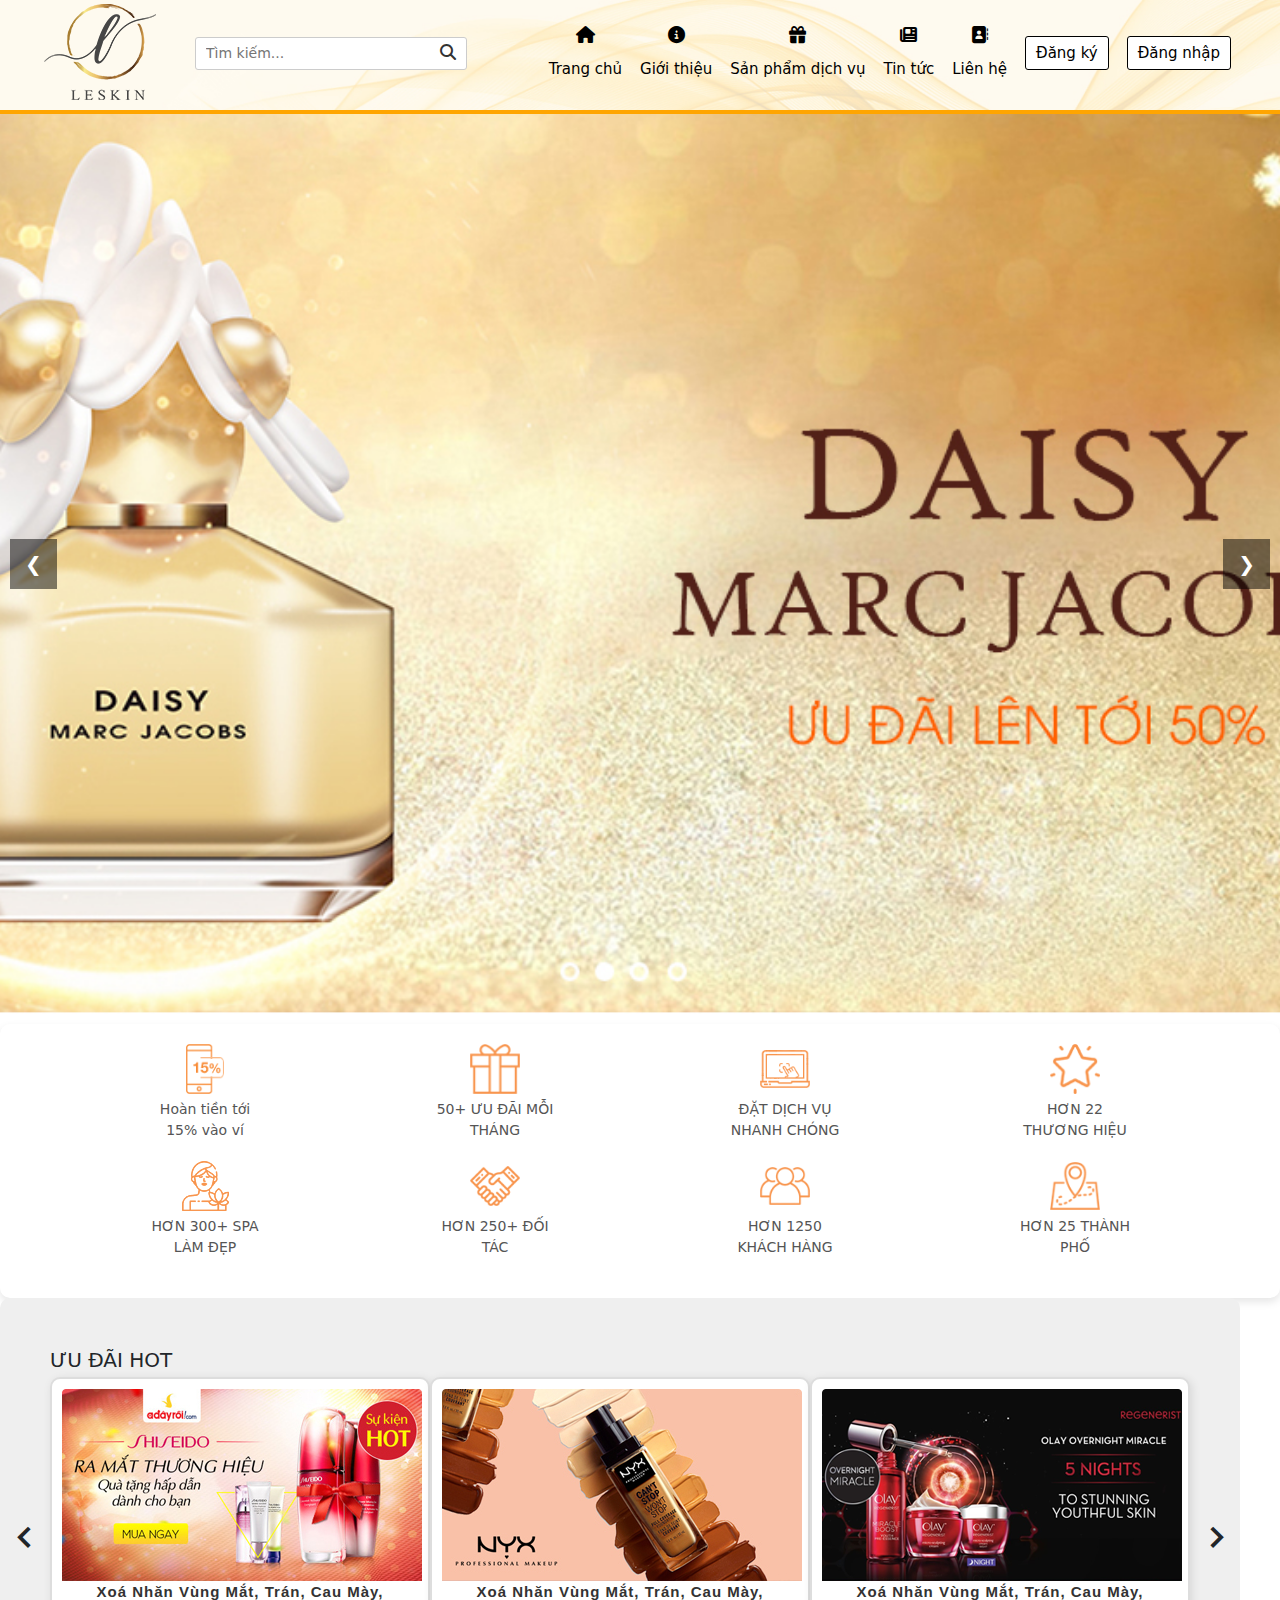
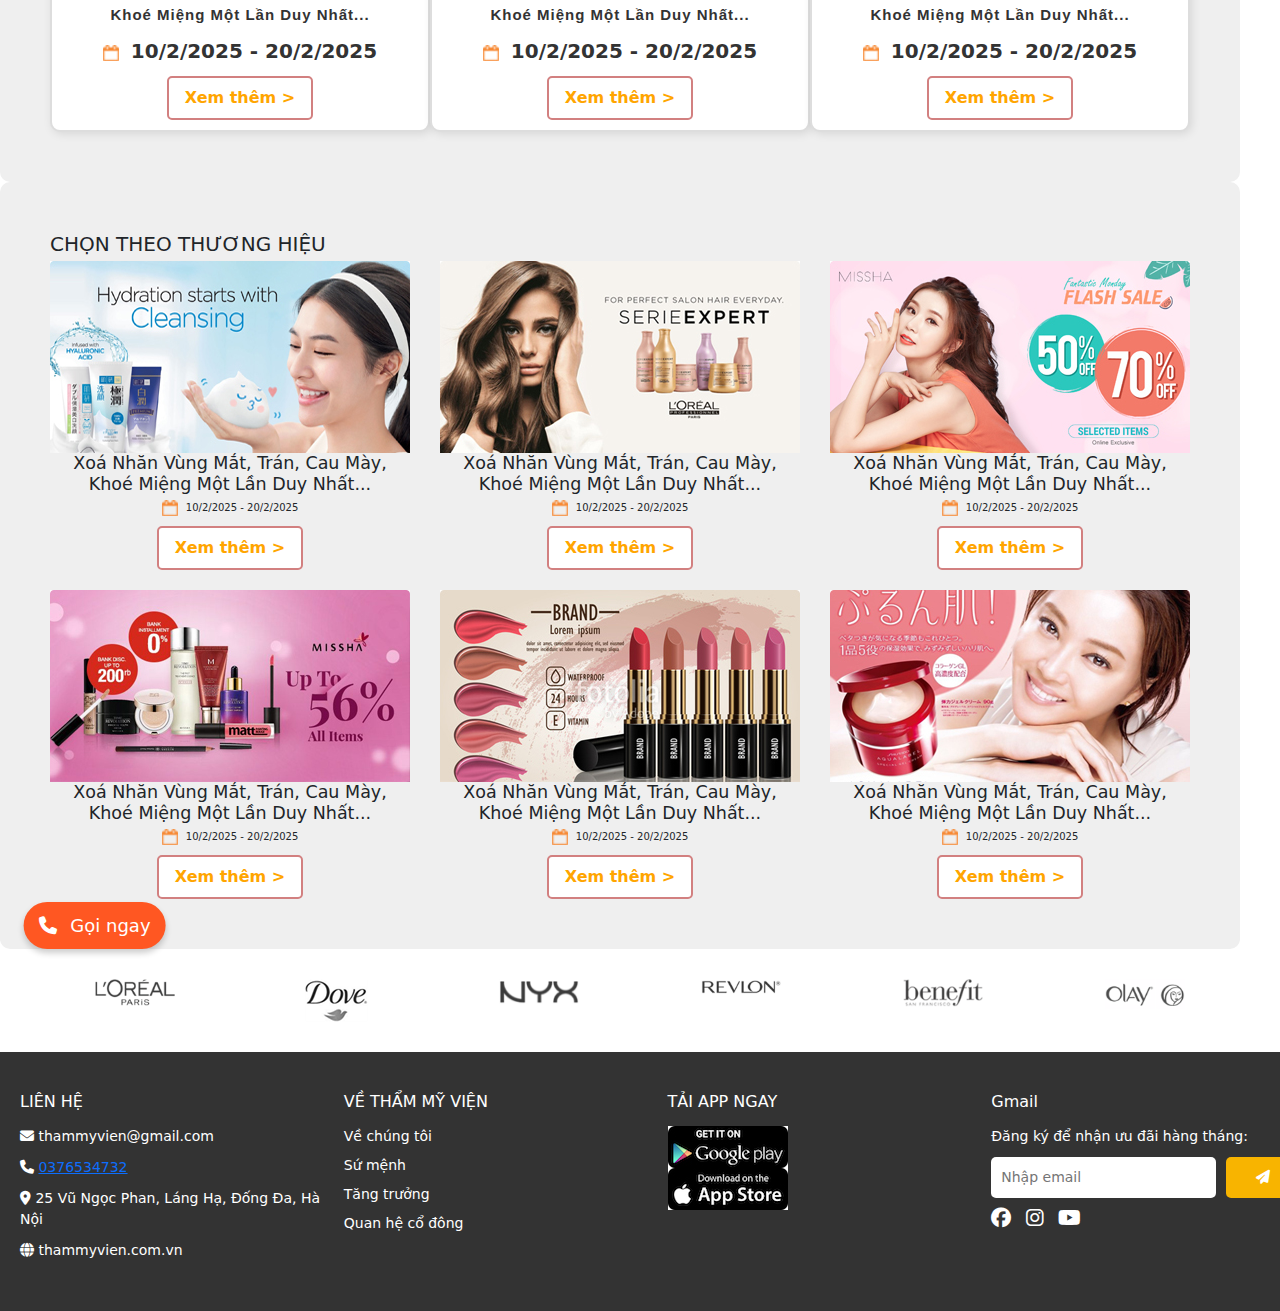
<file: .html/index.html>
<!DOCTYPE html>
<html lang="en">
<head>
    <meta charset="UTF-8">
    <meta http-equiv="X-UA-Compatible" content="IE=edge">
    <meta name="viewport" content="width=device-width, initial-scale=1.0">
    <link href="https://cdn.jsdelivr.net/npm/bootstrap@5.3.0/dist/css/bootstrap.min.css" rel="stylesheet">
    <script src="https://cdn.jsdelivr.net/npm/bootstrap@5.3.0/dist/js/bootstrap.bundle.min.js"></script>
    <link rel="stylesheet" href="../public/css/styles.css">
    <link rel="stylesheet" href="../public/css/base.css">
    <link rel="stylesheet" href="../public/css/main.css">
    <link rel="stylesheet" href="../public/fonts/fontawesome-free-6.7.2/css/all.min.css">
    <link href='https://unpkg.com/boxicons@2.1.4/css/boxicons.min.css' rel='stylesheet'>
    <title>web mỹ phẩm</title>
</head>
<body>
    <!-- Bìa trên -->
    <div class="app">
        <header class="header">
            <div class="grid">
                <nav class="header__navbar">
                    <ul class="header__navbar-list">
                        <a href="index.html" class="header__logo">
                            <img src="../public/img/logo1.png" alt="Logo" class="header__logo-img">
                        </a> 
                        <li class="header__navbar-item">
                            <form action="#" class="header__search-form">
                                <input type="text" class="header__search-input" placeholder="Tìm kiếm...">
                                <button type="submit" class="header__search-btn">
                                    <i class="fas fa-search"></i>
                                </button>
                            </form>
                        </li>                      
                    </ul>
                    
                    
                    <ul class="header__navbar-list">
                        <li class="header__navbar-item">
                            <a href="index.html" class="header__navbar-item-link">
                                <i class="header__navbar-icon fas fa-home"></i> Trang chủ</a>
                        </li>
                        <li class="header__navbar-item">
                            <a href="gioithieu.html" class="header__navbar-item-link">
                                <i class="header__navbar-icon fas fa-info-circle"></i> Giới thiệu</a>
                        </li>
                        <li class="header__navbar-item">
                            <a href="sanpham.html" class="header__navbar-item-link">
                                <i class="header__navbar-icon fa-solid fas fa-gift"></i> Sản phẩm dịch vụ</a>
                        </li>
                        <li class="header__navbar-item">
                            <a href="tintuc.html" class="header__navbar-item-link">
                                <i class="header__navbar-icon fas fa-newspaper"></i> Tin tức</a>
                        </li>
                        <li class="header__navbar-item">
                            <a href="lienhe.html" class="header__navbar-item-link">
                                <i class="header__navbar-icon fas fa-address-book"></i> Liên hệ</a>
                        </li>
                        <li class="header__navbar-item">
                            <a href="dangky.html" class="header__navbar-item-link button">Đăng ký</a>
                        </li>
                        <li class="header__navbar-item">
                            <a href="dangnhap.html" class="header__navbar-item-link button">Đăng nhập</a>
                        </li>
                    </ul>
                </nav>
            </div>
        </header>
        <!-- Slide Show -->
        <div class="content4">
            <div class="gallery-display-area">
                <button id="prev">❮</button>
                <div class="gallery-wrap">
                    <img src="../public/img/slide-show1 (2).jpg" alt="img1" class="imgslider">
                    <img src="/public/img/slide-show2 (2).jpg" alt="img2" class="imgslider">
                    <img src="/public/img/slide-show3.jpg" alt="img3" class="imgslider">
                </div>
                <button id="next">❯</button>
            </div>
            
        </div>
    </div>
    <!-- <script src="../public/js/index.js"></script> -->
    <!-- các dịch vụ -->
    <div class="feature-section">
        <div class="feature-row">
            <div class="feature-box">
                <img src="../public/img/home-icon-1.png" alt="Hoàn tiền tới 15% vào ví">
                <p>Hoàn tiền tới 15% vào ví</p>
            </div>
            <div class="feature-box">
                <img src="../public/img/home-icon-2.png" alt="50+ ƯU ĐÃI MỖI THÁNG">
                <p>50+ ƯU ĐÃI MỖI THÁNG</p>
            </div>
            <div class="feature-box">
                <img src="../public/img/home-icon-3.png" alt="ĐẶT DỊCH VỤ NHANH CHÓNG">
                <p>ĐẶT DỊCH VỤ NHANH CHÓNG</p>
            </div>
            <div class="feature-box">
                <img src="../public/img/home-icon-4.png" alt="HƠN 22 THƯƠNG HIỆU">
                <p>HƠN 22 THƯƠNG HIỆU</p>
            </div>
        </div>
    
        <div class="feature-row">
            <div class="feature-box">
                <img src="../public/img/home-icon-5.png" alt="HƠN 300+ SPA LÀM ĐẸP">
                <p>HƠN 300+ SPA LÀM ĐẸP</p>
            </div>
            <div class="feature-box">
                <img src="../public/img/home-icon-6.png" alt="HƠN 250+ ĐỐI TÁC">
                <p>HƠN 250+ ĐỐI TÁC</p>
            </div>
            <div class="feature-box">
                <img src="../public/img/home-icon-7.png" alt="HƠN 1250 KHÁCH HÀNG">
                <p>HƠN 1250 KHÁCH HÀNG</p>
            </div>
            <div class="feature-box">
                <img src="../public/img/home-icon-8.png" alt="HƠN 25 THÀNH PHỐ">
                <p>HƠN 25 THÀNH PHỐ</p>
            </div>
        </div>
    </div>
    
    <!-- ưu đãi hót -->
    <div class="container">
        <section class="product-section">
            <h2 class="product-section__title">ƯU ĐÃI HOT</h2>
            <div class="product-slider">
                <div class="product-list">
                    <div class="product-item">
                        <img src="../public/img/sanpham1.jpg" alt="Sản phẩm 1">
                        <h3 class="product-name">Xoá Nhăn Vùng Mắt, Trán, Cau Mày,<br> Khoé Miệng Một Lần Duy Nhất...</h3>
                        <p class="product-price">
                            <img src="../public/img/date.png" alt="Lịch" style="width: 16px; height: 16px; margin-right: 5px;">
                            10/2/2025 - 20/2/2025
                        </p>                        
                        <a href="chitietsanpham.html" class="btnn btn--primary">Xem thêm ></a>
                    </div>
                    <div class="product-item">
                        <img src="../public/img/sanpham2.jpg" alt="Sản phẩm 2">
                        <h3 class="product-name">Xoá Nhăn Vùng Mắt, Trán, Cau Mày,<br> Khoé Miệng Một Lần Duy Nhất...</h3>
                        <p class="product-price">
                            <img src="../public/img/date.png" alt="Lịch" style="width: 16px; height: 16px; margin-right: 5px;">
                            10/2/2025 - 20/2/2025
                        </p>
                        <a href="chitietsanpham.html" class="btnn btn--primary">Xem thêm ></a>
                    </div>
                    <div class="product-item">
                        <img src="../public/img/sanpham3.jpg" alt="Sản phẩm 3">
                        <h3 class="product-name">Xoá Nhăn Vùng Mắt, Trán, Cau Mày,<br> Khoé Miệng Một Lần Duy Nhất...</h3>
                        <p class="product-price">
                            <img src="../public/img/date.png" alt="Lịch" style="width: 16px; height: 16px; margin-right: 5px;">
                            10/2/2025 - 20/2/2025
                        </p>
                        <a href="chitietsanpham.html" class="btnn btn--primary">Xem thêm ></a>
                    </div>
                    
                    
                </div>
            </div>
    
        </section>
    
        <!-- Nút điều hướng -->
        <div class="btns">
            <div class="bttn-left bttn" style="position: absolute; left: 10px; top: 50%; transform: translateY(-50%); font-size: 30px;">
                <i class='bx bx-chevron-left'></i>
            </div>
            <div class="bttn-right bttn" style="position: absolute; right: 10px; top: 50%; transform: translateY(-50%); font-size: 30px;">
                <i class='bx bx-chevron-right'></i>
            </div>
        </div>
        
        <script src="../public/js/index.js"></script>
    </div>
    

       <!-- Chọn theo thương hiệu -->
<div class="container">
    <section class="brand-section">
        <h2 class="brand-section__title">CHỌN THEO THƯƠNG HIỆU</h2>

        <!-- Bọc danh sách sản phẩm trong một khung trượt -->
        <div class="brand-slider">
            <div class="brand-list">
                <div class="brand-item">
                    <img src="../public/img/thuonghieu1.jpg" alt="Sản phẩm 1">
                    <h3 class="brand-name">Xoá Nhăn Vùng Mắt, Trán, Cau Mày,<br> Khoé Miệng Một Lần Duy Nhất...</h3>
                    <p class="brand-price">
                        <img src="../public/img/date.png" alt="Lịch" class="brand-icon">
                        10/2/2025 - 20/2/2025
                    </p>
                    <a href="chitietsanpham.html" class="brand-btn btn--primary">Xem thêm ></a>
                </div>
                <div class="brand-item">
                    <img src="../public/img/thuonghieu2.jpg" alt="Sản phẩm 2">
                    <h3 class="brand-name">Xoá Nhăn Vùng Mắt, Trán, Cau Mày,<br> Khoé Miệng Một Lần Duy Nhất...</h3>
                    <p class="brand-price">
                        <img src="../public/img/date.png" alt="Lịch" class="brand-icon">
                        10/2/2025 - 20/2/2025
                    </p>
                    <a href="chitietsanpham.html" class="brand-btn btn--primary">Xem thêm ></a>
                </div>
                <div class="brand-item">
                    <img src="../public/img/thuonghieu3.jpg" alt="Sản phẩm 3">
                    <h3 class="brand-name">Xoá Nhăn Vùng Mắt, Trán, Cau Mày,<br> Khoé Miệng Một Lần Duy Nhất...</h3>
                    <p class="brand-price">
                        <img src="../public/img/date.png" alt="Lịch" class="brand-icon">
                        10/2/2025 - 20/2/2025
                    </p>
                    <a href="chitietsanpham.html" class="brand-btn btn--primary">Xem thêm ></a>
                </div>
                <div class="brand-item">
                    <img src="../public/img/thuonghieu4.jpg" alt="Sản phẩm 4">
                    <h3 class="brand-name">Xoá Nhăn Vùng Mắt, Trán, Cau Mày,<br> Khoé Miệng Một Lần Duy Nhất...</h3>
                    <p class="brand-price">
                        <img src="../public/img/date.png" alt="Lịch" class="brand-icon">
                        10/2/2025 - 20/2/2025
                    </p>
                    <a href="chitietsanpham.html" class="brand-btn btn--primary">Xem thêm ></a>
                </div>
                <div class="brand-item">
                    <img src="../public/img/thuonghieu5.jpg" alt="Sản phẩm 5">
                    <h3 class="brand-name">Xoá Nhăn Vùng Mắt, Trán, Cau Mày,<br> Khoé Miệng Một Lần Duy Nhất...</h3>
                    <p class="brand-price">
                        <img src="../public/img/date.png" alt="Lịch" class="brand-icon">
                        10/2/2025 - 20/2/2025
                    </p>
                    <a href="chitietsanpham.html" class="brand-btn btn--primary">Xem thêm ></a>
                </div>
                <div class="brand-item">
                    <img src="../public/img/thuonghieu6.jpg" alt="Sản phẩm 6">
                    <h3 class="brand-name">Xoá Nhăn Vùng Mắt, Trán, Cau Mày,<br> Khoé Miệng Một Lần Duy Nhất...</h3>
                    <p class="brand-price">
                        <img src="../public/img/date.png" alt="Lịch" class="brand-icon">
                        10/2/2025 - 20/2/2025
                    </p>
                    <a href="chitietsanpham.html" class="brand-btn btn--primary">Xem thêm ></a>
                </div>
            </div>
        </div>

    </section>
</div>

<!-- Khung nhập thông tin -->

<div class="brand-highlight">
    <div class="call-button">
        <a href="tel:0376534732">
            <i class="fas fa-phone"></i> Gọi ngay
        </a>
    </div>
    <div class="brand-row">
        <div class="brand-box">
            <img src="../public/img/partner-1.png" alt="">
        </div>
        <div class="brand-box">
            <img src="../public/img/partner-2.png" alt="">
        </div>
        <div class="brand-box">
            <img src="../public/img/partner-3.png" alt="">
        </div>
        <div class="brand-box">
            <img src="../public/img/partner-4.png" alt="">
        </div>
        <div class="brand-box">
            <img src="../public/img/partner-5.png" alt="">
        </div>
        <div class="brand-box">
            <img src="../public/img/partner-6.png" alt="">
        </div>
    </div>
</div>

<footer class="footer">
    <div class="note">
        <div class="footer__content">
            <!-- Cột 1: Thông tin liên hệ -->
            <div class="footer__column">
                <h5>LIÊN HỆ</h5>
                <p><i class="fa-solid fa-envelope"></i> thammyvien@gmail.com</p>
                <p><i class="fa-solid fa-phone"></i> <a href="tel:0123456789" class="phone-link">0376534732</a></p>
                <p><i class="fa-solid fa-location-dot"></i> 25 Vũ Ngọc Phan, Láng Hạ, Đống Đa, Hà Nội</p>
                <p><i class="fa-solid fa-globe"></i> thammyvien.com.vn</p>
            </div>

            <!-- Cột 2: Về công ty -->
            <div class="footer__column">
                <h5>VỀ THẨM MỸ VIỆN</h5>
                <ul class="footer__list">
                    <li><a href="#">Về chúng tôi</a></li>
                    <li><a href="#">Sứ mệnh</a></li>
                    <li><a href="#">Tăng trưởng</a></li>
                    <li><a href="#">Quan hệ cổ đông</a></li>
                </ul>
            </div>

            <!-- Cột 3: Tải App -->
            <div class="footer__column">
                <h5>TẢI APP NGAY</h5>
                <div class="footer__apps">
                    <img src="../public/img/app-android.jpg" alt="Android App"><br>
                    <img src="../public/img/app-ios.jpg" alt="iOS App">
                </div>
            </div>

            <!-- Cột 4: Đăng ký nhận tin -->
            <div class="footer__column">
                <h5>Gmail</h5>
                <p>Đăng ký để nhận ưu đãi hàng tháng:</p>
                <form class="footer__form">
                    <input type="email" placeholder="Nhập email">
                    <button type="submit"><i class="fa-solid fa-paper-plane"></i></button>
                </form>
                <div class="footer__socials">
                    <i class="fa-brands fa-facebook"></i>
                    <i class="fa-brands fa-instagram"></i>
                    <i class="fa-brands fa-youtube"></i>
                </div>
            </div>
        </div>

    </div>
</footer>


</body>
</html>
</file>
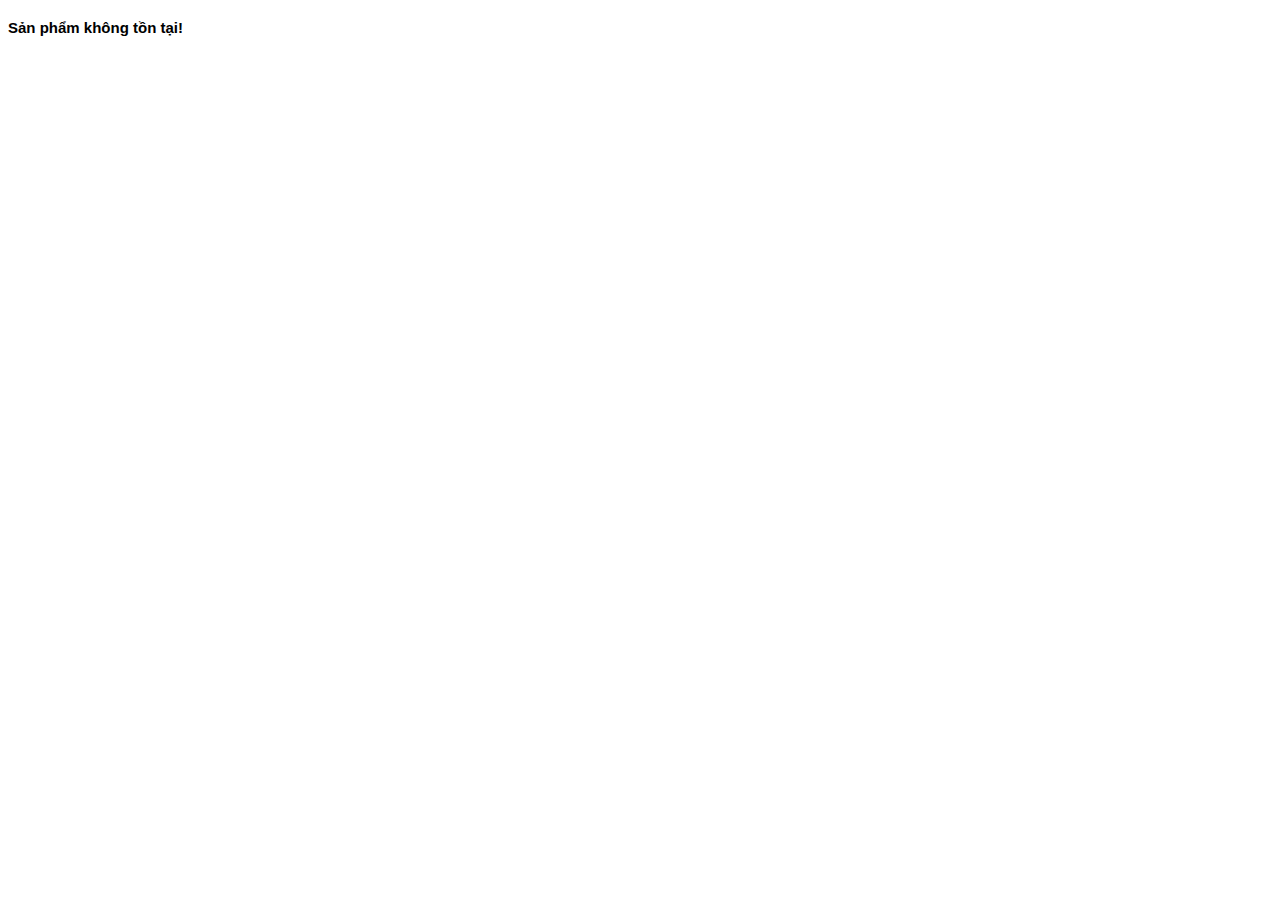
<file: .html/chitietsanpham.html>
<!DOCTYPE html>
<html lang="en">
<head>
    <meta charset="UTF-8">
    <meta http-equiv="X-UA-Compatible" content="IE=edge">
    <meta name="viewport" content="width=device-width, initial-scale=1.0">
    <link rel="stylesheet" href="../public/css/styles.css">
    <link rel="stylesheet" href="../public/css/base.css">
    <link rel="stylesheet" href="../public/css/main.css">
    <link rel="stylesheet" href="../public/fonts/fontawesome-free-6.7.2/css/all.min.css">
    <link href='https://unpkg.com/boxicons@2.1.4/css/boxicons.min.css' rel='stylesheet'>
    <title>Chi tiết sản phẩm</title>
</head>
<body>
    <div class="app">
        <header class="header">
            <div class="grid">
                <nav class="header__navbar">
                    <ul class="header__navbar-list">
                        <li class="header__navbar-item header__navbar-item--separate">
                            <img src="../public/img/logo1.png" alt="Logo" class="header__logo">
                        </li>                        
                        <li class="header__navbar-item">
                            <form action="#" class="header__search-form">
                                <input type="text" class="header__search-input" placeholder="Tìm kiếm...">
                                <button type="submit" class="header__search-btn">
                                    <i class="fas fa-search"></i>
                                </button>
                            </form>
                        </li>                      
                    </ul>
                    
                    
                    <ul class="header__navbar-list">
                        <li class="header__navbar-item">
                            <a href="index.html" class="header__navbar-item-link">
                                <i class="header__navbar-icon fas fa-home"></i> Trang chủ</a>
                        </li>
                        <li class="header__navbar-item">
                            <a href="gioithieu.html" class="header__navbar-item-link">
                                <i class="header__navbar-icon fas fa-info-circle"></i> Giới thiệu</a>
                        </li>
                        <li class="header__navbar-item">
                            <a href="sanpham.html" class="header__navbar-item-link">
                                <i class="header__navbar-icon fa-solid fas fa-gift"></i> Sản phẩm dịch vụ</a>
                        </li>
                        <li class="header__navbar-item">
                            <a href="tintuc.html" class="header__navbar-item-link">
                                <i class="header__navbar-icon fas fa-newspaper"></i> Tin tức</a>
                        </li>
                        <li class="header__navbar-item">
                            <a href="lienhe.html" class="header__navbar-item-link">
                                <i class="header__navbar-icon fas fa-address-book"></i> Liên hệ</a>
                        </li>
                        <li class="header__navbar-item">
                            <a href="dangky.html" class="header__navbar-item-link button">Đăng ký</a>
                        </li>
                        <li class="header__navbar-item">
                            <a href="dangnhap.html" class="header__navbar-item-link button">Đăng nhập</a>
                        </li>
                    </ul>
                </nav>
            </div>
        </header>
        
        
        <div class="product-detail">
            <li class="header__navbar-item breadcrumb">
            <a href="index.html" class="header__navbar-item-link">
                <i class=""></i> Trang chủ
            </a>
            <span> > Chi tiết san phẩm</span>
        </li>
            <h1 id="product-name"></h1>
            <img id="product-image" src="" alt="Sản phẩm">
            <p id="product-price"></p>
            <p id="product-description"></p>
        </div>
    
        <script>
            // Danh sách sản phẩm giả lập
            const products = [
                { id: 1, name: "Kem dưỡng da", price: "250.000 VNĐ", image: "../public/img/sanpham1.jpg", description: "Dưỡng da mềm mịn suốt 24h." },
                { id: 2, name: "Serum Vitamin C", price: "320.000 VNĐ", image: "../public/img/sanpham2.jpg", description: "Làm sáng da, mờ thâm hiệu quả." },
                { id: 3, name: "Serum Vitamin C", price: "320.000 VNĐ", image: "../public/img/sanpham3.jpg", description: "Làm sáng da, mờ thâm hiệu quả." },
                { id: 4, name: "Serum Vitamin C", price: "320.000 VNĐ", image: "../public/img/chitiet1.jpg", description: "Làm sáng da, mờ thâm hiệu quả." },
                { id: 5, name: "Serum Vitamin C", price: "320.000 VNĐ", image: "../public/img/sanpham2.jpg", description: "Làm sáng da, mờ thâm hiệu quả." },
                { id: 6, name: "Serum Vitamin C", price: "320.000 VNĐ", image: "../public/img/chitiet1.jpg", description: "Làm sáng da, mờ thâm hiệu quả." },
                { id: 7, name: "Serum Vitamin C", price: "320.000 VNĐ", image: "../public/img/chitiet1.jpg", description: "Làm sáng da, mờ thâm hiệu quả." }

            ];
    
            // Lấy ID sản phẩm từ URL
            const params = new URLSearchParams(window.location.search);
            const productId = params.get("id");
    
            // Tìm sản phẩm theo ID
            const product = products.find(p => p.id == productId);
    
            // Hiển thị thông tin sản phẩm
            if (product) {
                document.getElementById("product-name").innerText = product.name;
                document.getElementById("product-image").src = product.image;
                document.getElementById("product-price").innerText = "Giá: " + product.price;
                document.getElementById("product-description").innerText = product.description;
            } else {
                document.body.innerHTML = "<h2>Sản phẩm không tồn tại!</h2>";
            }
        </script>
    
    <!-- Footer -->
    <div class="brand-highlight">
        <div class="call-button">
            <a href="tel:0376534732">
                <i class="fas fa-phone"></i> Gọi ngay
            </a>
        </div>
        <div class="brand-row">
            <div class="brand-box">
                <img src="../public/img/partner-1.png" alt="">
            </div>
            <div class="brand-box">
                <img src="../public/img/partner-2.png" alt="">
            </div>
            <div class="brand-box">
                <img src="../public/img/partner-3.png" alt="">
            </div>
            <div class="brand-box">
                <img src="../public/img/partner-4.png" alt="">
            </div>
            <div class="brand-box">
                <img src="../public/img/partner-5.png" alt="">
            </div>
            <div class="brand-box">
                <img src="../public/img/partner-6.png" alt="">
            </div>
        </div>
    </div>
    
    <footer class="footer">
        <div class="note">
            <div class="footer__content">
                <div class="footer__column">
                    <h5>LIÊN HỆ</h5>
                    <p><i class="fa-solid fa-envelope"></i> thammyvien@gmail.com</p>
                    <p><i class="fa-solid fa-phone"></i> <a href="tel:0123456789" class="phone-link">0376534732</a></p>
                    <p><i class="fa-solid fa-location-dot"></i> 25 Vũ Ngọc Phan, Láng Hạ, Đống Đa, Hà Nội</p>
                    <p><i class="fa-solid fa-globe"></i> thammyvien.com.vn</p>
                </div>
                <div class="footer__column">
                    <h5>VỀ THẨM MỸ VIỆN</h5>
                    <ul class="footer__list">
                        <li><a href="#">Về chúng tôi</a></li>
                        <li><a href="#">Sứ mệnh</a></li>
                        <li><a href="#">Tăng trưởng</a></li>
                        <li><a href="#">Quan hệ cổ đông</a></li>
                    </ul>
                </div>
                <div class="footer__column">
                    <h5>TẢI APP NGAY</h5>
                    <div class="footer__apps">
                        <img src="../public/img/app-android.jpg" alt="Android App"><br>
                        <img src="../public/img/app-ios.jpg" alt="iOS App">
                    </div>
                </div>
                <div class="footer__column">
                    <h5>Gmail</h5>
                    <p>Đăng ký để nhận ưu đãi hàng tháng:</p>
                    <form class="footer__form">
                        <input type="email" placeholder="Nhập email">
                        <button type="submit"><i class="fa-solid fa-paper-plane"></i></button>
                    </form>
                    <div class="footer__socials">
                        <i class="fa-brands fa-facebook"></i>
                        <i class="fa-brands fa-instagram"></i>
                        <i class="fa-brands fa-youtube"></i>
                    </div>
                </div>
            </div>
        </div>
    </footer>
</body>
</html>
</file>
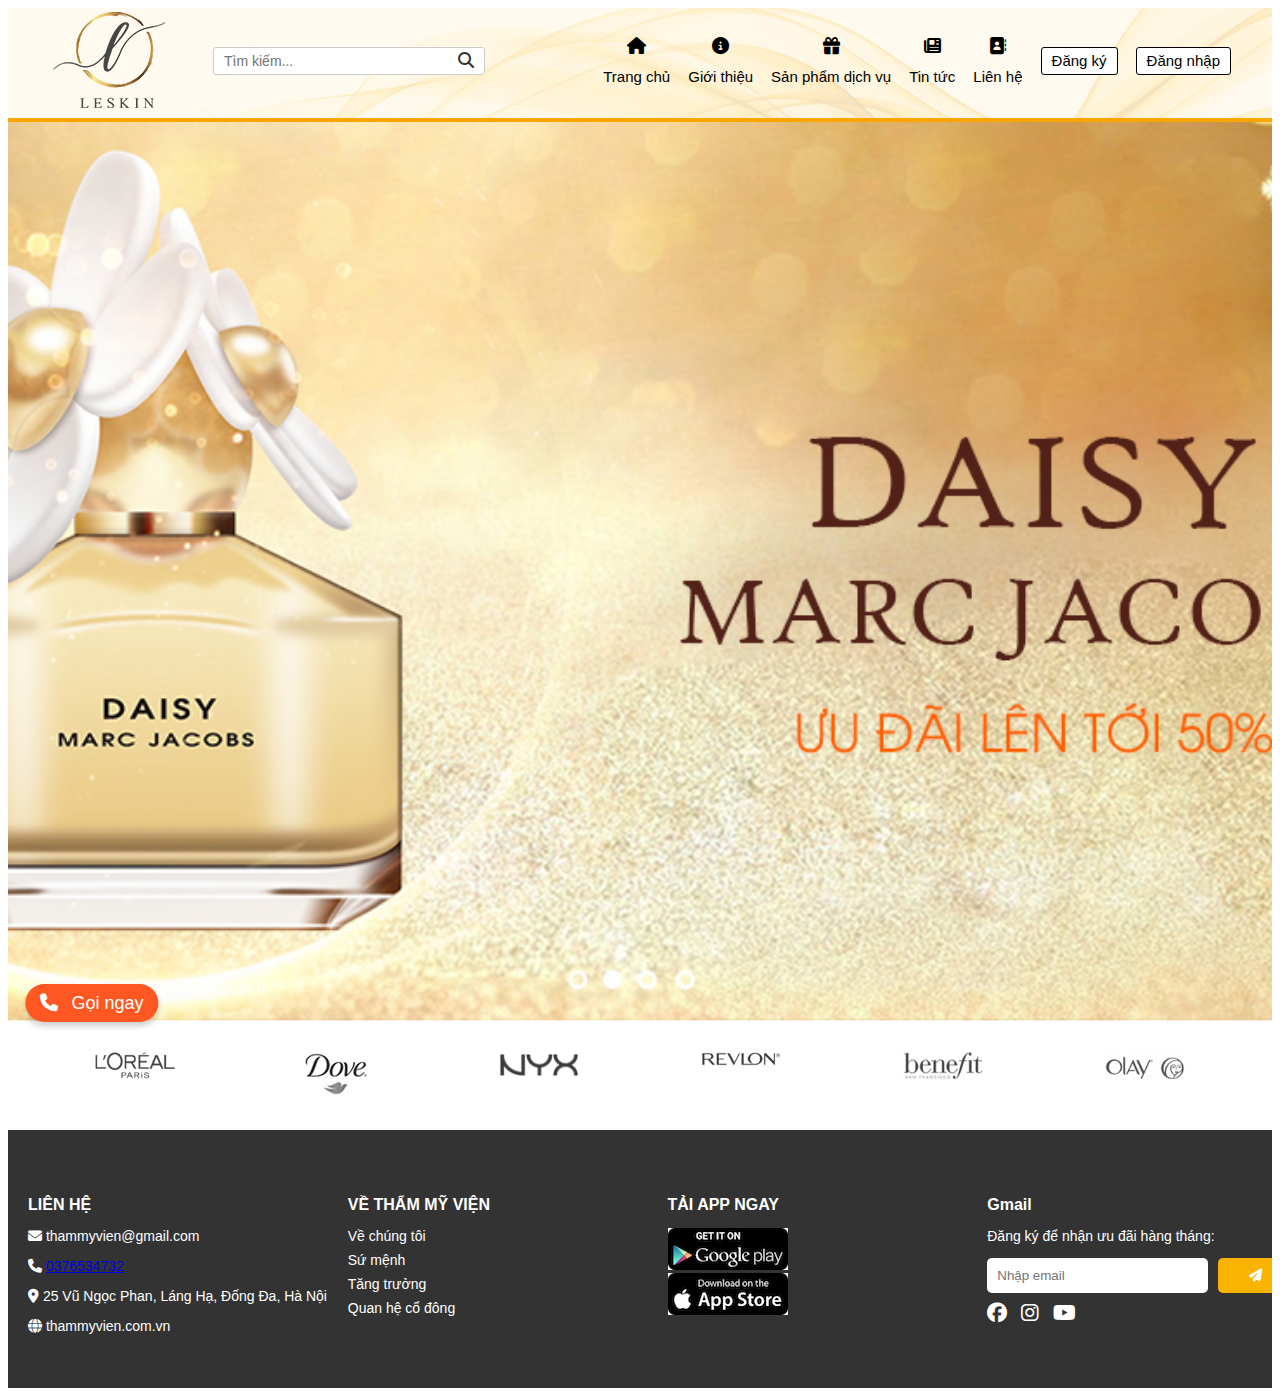
<file: .html/gioithieu.html>
<!DOCTYPE html>
<html lang="en">
<head>
    <meta charset="UTF-8">
    <meta http-equiv="X-UA-Compatible" content="IE=edge">
    <meta name="viewport" content="width=device-width, initial-scale=1.0">
    <link rel="stylesheet" href="../public/css/styles.css">
    <link rel="stylesheet" href="../public/css/base.css">
    <link rel="stylesheet" href="../public/css/main.css">
    <link rel="stylesheet" href="../public/fonts/fontawesome-free-6.7.2/css/all.min.css">
    <link href='https://unpkg.com/boxicons@2.1.4/css/boxicons.min.css' rel='stylesheet'>
    <title>web mỹ phẩm</title>
</head>
<body>
    <!-- Bìa trên -->
<div class="app">
    <header class="header">
        <div class="grid">
            <nav class="header__navbar">
                <ul class="header__navbar-list">
                    <li class="header__navbar-item header__navbar-item--separate">
                        <img src="../public/img/logo1.png" alt="Logo" class="header__logo">
                    </li>                        
                    <li class="header__navbar-item">
                        <form action="#" class="header__search-form">
                            <input type="text" class="header__search-input" placeholder="Tìm kiếm...">
                            <button type="submit" class="header__search-btn">
                                <i class="fas fa-search"></i>
                            </button>
                        </form>
                    </li>                      
                </ul>
                
                
                <ul class="header__navbar-list">
                    <li class="header__navbar-item">
                        <a href="index.html" class="header__navbar-item-link">
                            <i class="header__navbar-icon fas fa-home"></i> Trang chủ</a>
                    </li>
                    <li class="header__navbar-item">
                        <a href="gioithieu.html" class="header__navbar-item-link">
                            <i class="header__navbar-icon fas fa-info-circle"></i> Giới thiệu</a>
                    </li>
                    <li class="header__navbar-item">
                        <a href="sanpham.html" class="header__navbar-item-link">
                            <i class="header__navbar-icon fa-solid fas fa-gift"></i> Sản phẩm dịch vụ</a>
                    </li>
                    <li class="header__navbar-item">
                        <a href="tintuc.html" class="header__navbar-item-link">
                            <i class="header__navbar-icon fas fa-newspaper"></i> Tin tức</a>
                    </li>
                    <li class="header__navbar-item">
                        <a href="lienhe.html" class="header__navbar-item-link">
                            <i class="header__navbar-icon fas fa-address-book"></i> Liên hệ</a>
                    </li>
                    <li class="header__navbar-item">
                        <a href="dangky.html" class="header__navbar-item-link button">Đăng ký</a>
                    </li>
                    <li class="header__navbar-item">
                        <a href="dangnhap.html" class="header__navbar-item-link button">Đăng nhập</a>
                    </li>
                </ul>
            </nav>
        </div>
    </header>
    <!-- Slide Show -->
    <div class="content4">
        <div class="gallery-display-area">
            <div class="gallery-wrap">
                <a href="#">
                        <img src="../public/img/slide-show1 (2).jpg" alt="img1" class="imgslider1">
                </a>
                <a href="#">
                        <img src="/public/img/slide-show2 (2).jpg" alt="img2" class="imgslider2">
                </a>
                <a href="#">
                        <img src="/public/img/slide-show3.jpg" alt="img3" class="imgslider3">
                </a>
            </div>
            
        </div>
    </div>
</div>
<!-- Khung nhập thông tin -->
<div class="brand-highlight">
    <div class="call-button">
        <a href="tel:0376534732">
            <i class="fas fa-phone"></i> Gọi ngay
        </a>
    </div>
    <div class="brand-row">
        <div class="brand-box">
            <img src="../public/img/partner-1.png" alt="">
        </div>
        <div class="brand-box">
            <img src="../public/img/partner-2.png" alt="">
        </div>
        <div class="brand-box">
            <img src="../public/img/partner-3.png" alt="">
        </div>
        <div class="brand-box">
            <img src="../public/img/partner-4.png" alt="">
        </div>
        <div class="brand-box">
            <img src="../public/img/partner-5.png" alt="">
        </div>
        <div class="brand-box">
            <img src="../public/img/partner-6.png" alt="">
        </div>
    </div>
</div>

<footer class="footer">
    <div class="note">
        <div class="footer__content">
            <!-- Cột 1: Thông tin liên hệ -->
            <div class="footer__column">
                <h5>LIÊN HỆ</h5>
                <p><i class="fa-solid fa-envelope"></i> thammyvien@gmail.com</p>
                <p><i class="fa-solid fa-phone"></i> <a href="tel:0123456789" class="phone-link">0376534732</a></p>
                <p><i class="fa-solid fa-location-dot"></i> 25 Vũ Ngọc Phan, Láng Hạ, Đống Đa, Hà Nội</p>
                <p><i class="fa-solid fa-globe"></i> thammyvien.com.vn</p>
            </div>

            <!-- Cột 2: Về công ty -->
            <div class="footer__column">
                <h5>VỀ THẨM MỸ VIỆN</h5>
                <ul class="footer__list">
                    <li><a href="#">Về chúng tôi</a></li>
                    <li><a href="#">Sứ mệnh</a></li>
                    <li><a href="#">Tăng trưởng</a></li>
                    <li><a href="#">Quan hệ cổ đông</a></li>
                </ul>
            </div>

            <!-- Cột 3: Tải App -->
            <div class="footer__column">
                <h5>TẢI APP NGAY</h5>
                <div class="footer__apps">
                    <img src="../public/img/app-android.jpg" alt="Android App"><br>
                    <img src="../public/img/app-ios.jpg" alt="iOS App">
                </div>
            </div>

            <!-- Cột 4: Đăng ký nhận tin -->
            <div class="footer__column">
                <h5>Gmail</h5>
                <p>Đăng ký để nhận ưu đãi hàng tháng:</p>
                <form class="footer__form">
                    <input type="email" placeholder="Nhập email">
                    <button type="submit"><i class="fa-solid fa-paper-plane"></i></button>
                </form>
                <div class="footer__socials">
                    <i class="fa-brands fa-facebook"></i>
                    <i class="fa-brands fa-instagram"></i>
                    <i class="fa-brands fa-youtube"></i>
                </div>
            </div>
        </div>

    </div>
</footer>
</body>
</html>
</file>
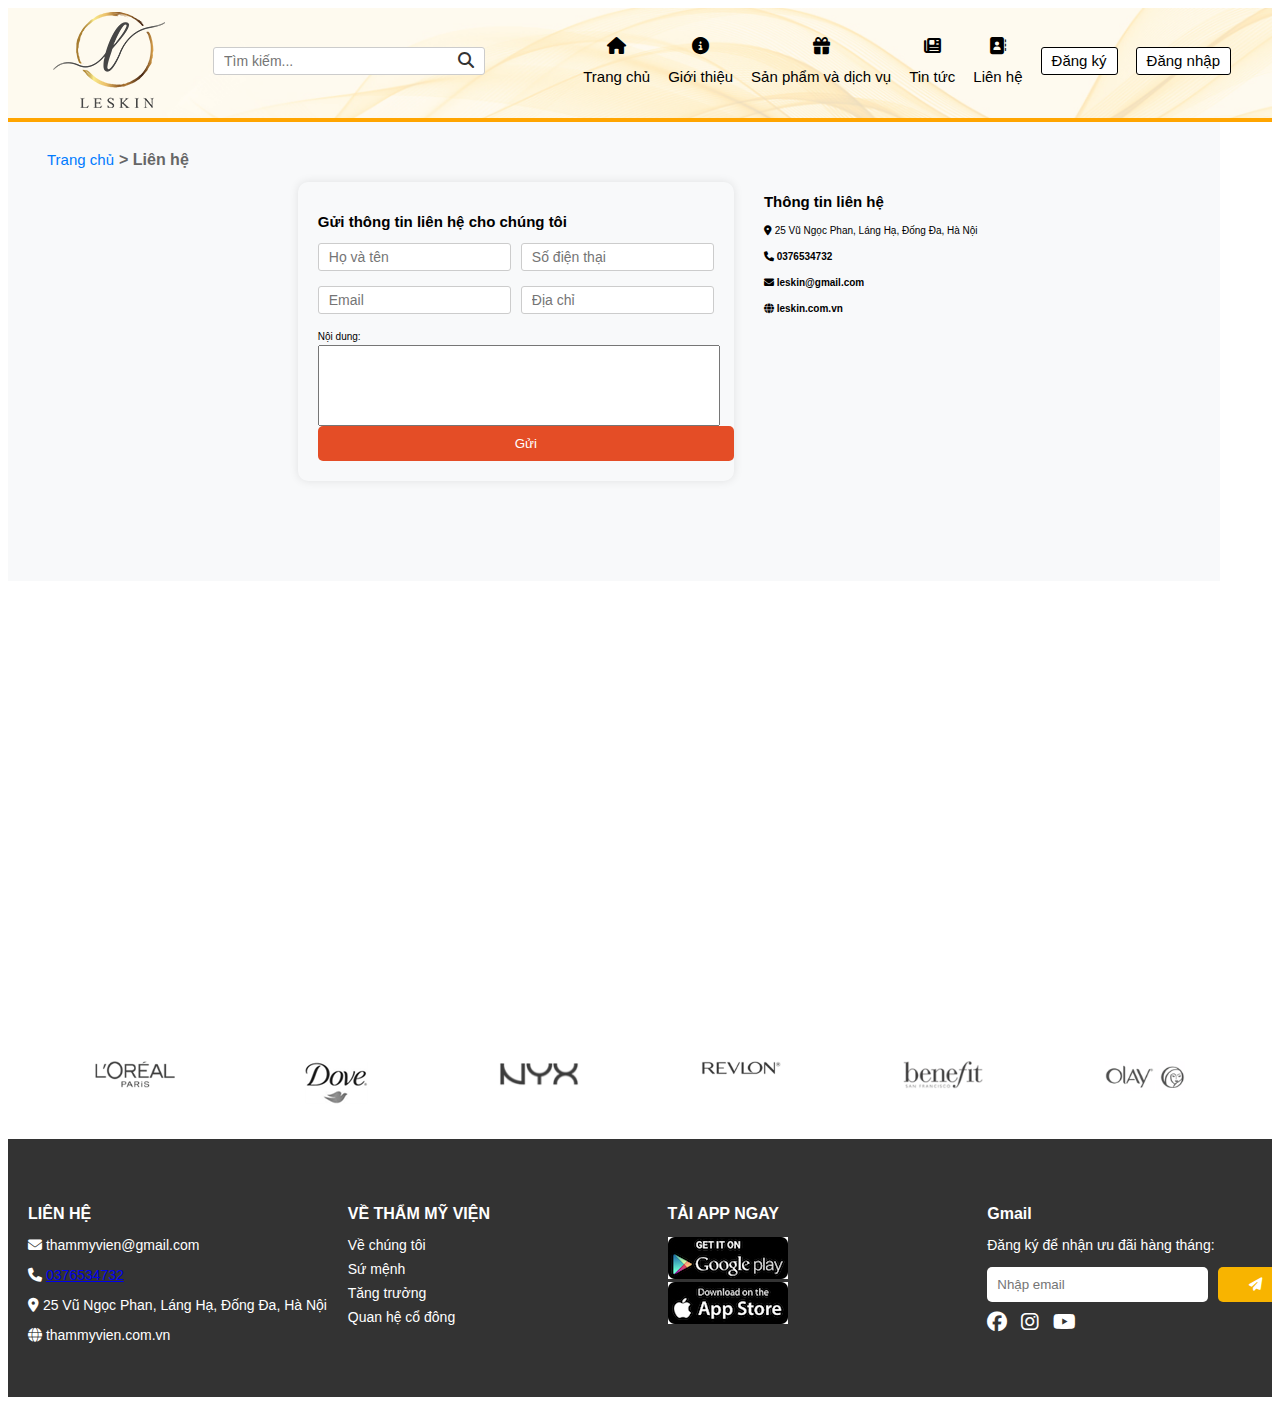
<file: .html/lienhe.html>
<!DOCTYPE html>
<html lang="en">
<head>
    <meta charset="UTF-8">
    <meta http-equiv="X-UA-Compatible" content="IE=edge">
    <meta name="viewport" content="width=device-width, initial-scale=1.0">
    <link rel="stylesheet" href="../public/css/styles.css">
    <link rel="stylesheet" href="../public/css/base.css">
    <link rel="stylesheet" href="../public/css/main.css">
    <link rel="stylesheet" href="../public/fonts/fontawesome-free-6.7.2/css/all.min.css">
    <link href='https://unpkg.com/boxicons@2.1.4/css/boxicons.min.css' rel='stylesheet'>
    <title>web mỹ phẩm</title>
</head>
<body>
    <!-- Bìa trên -->
<!-- <div class="app"> -->
    <header class="header">
        <div class="grid">
            <nav class="header__navbar">
                <ul class="header__navbar-list">
                    <li class="header__navbar-item header__navbar-item--separate">
                        <img src="../public/img/logo1.png" alt="Logo" class="header__logo">
                    </li>                        
                    <li class="header__navbar-item">
                        <form action="#" class="header__search-form">
                            <input type="text" class="header__search-input" placeholder="Tìm kiếm...">
                            <button type="submit" class="header__search-btn">
                                <i class="fas fa-search"></i>
                            </button>
                        </form>
                    </li>                      
                </ul>
                
                
                <ul class="header__navbar-list">
                    <li class="header__navbar-item">
                        <a href="index.html" class="header__navbar-item-link">
                            <i class="header__navbar-icon fas fa-home"></i> Trang chủ</a>
                    </li>
                    <li class="header__navbar-item">
                        <a href="" class="header__navbar-item-link">
                            <i class="header__navbar-icon fas fa-info-circle"></i> Giới thiệu</a>
                    </li>
                    <li class="header__navbar-item">
                        <a href="sanpham.html" class="header__navbar-item-link">
                            <i class="header__navbar-icon fa-solid fas fa-gift"></i> Sản phẩm và dịch vụ</a>
                    </li>
                    <li class="header__navbar-item">
                        <a href="tintuc.html" class="header__navbar-item-link">
                            <i class="header__navbar-icon fas fa-newspaper"></i> Tin tức</a>
                    </li>
                    <li class="header__navbar-item">
                        <a href="lienhe.html" class="header__navbar-item-link">
                            <i class="header__navbar-icon fas fa-address-book"></i> Liên hệ</a>
                    </li>
                    <li class="header__navbar-item">
                        <a href="dangky.html" class="header__navbar-item-link button">Đăng ký</a>
                    </li>
                    <li class="header__navbar-item">
                        <a href="dangnhap.html" class="header__navbar-item-link button">Đăng nhập</a>
                    </li>
                </ul>
            </nav>
        </div>
    </header>
<!-- </div> -->
<!-- Thêm div cha để chứa cả form liên hệ và thông tin liên hệ -->
<div class="contact-container">
    <li class="header__navbar-item breadcrumb">
        <a href="index.html" class="header__navbar-item-link">
            <i class=""></i> Trang chủ
        </a>
        <span> > Liên hệ</span>
    </li>
    
    <!-- Form liên hệ -->
    <div class="contact-form">
        <h2>Gửi thông tin liên hệ cho chúng tôi</h2>
        <form action="#" method="POST">
            <div class="form-group">
                <input type="text" class="header__search-input" placeholder="Họ và tên">
                <input type="text" class="header__search-input" placeholder="Số điện thại">
            </div>
            <div class="form-group">
                <input type="email" class="header__search-input" placeholder="Email">
                <input type="text" class="header__search-input" placeholder="Địa chỉ">
            </div>
            <label for="message">Nội dung:</label>
            <textarea id="message" name="message" rows="5" required></textarea>
    
            <button type="submit">Gửi</button>

            <div id="notification" class="notification" style="display: none; opacity: 0;">
            Cảm ơn bạn đã liên hệ! Chúng tôi sẽ phản hồi sớm nhất.
            </div>

            <script src="../public/js/index.js"></script>

        </form>
    </div>
    
    <!-- Thông tin liên hệ -->
    <div class="contact-info">
        <h2>Thông tin liên hệ</h2>
        <p><i class="fa-solid fa-location-dot"></i> 25 Vũ Ngọc Phan, Láng Hạ, Đống Đa, Hà Nội</p>
        <p><i class="fa-solid fa-phone"></i> <a href="tel:0376534732">0376534732</a></p>
        <p><i class="fa-solid fa-envelope"></i> <a href="mailto:thammyvien@gmail.com">leskin@gmail.com</a></p>
        <p><i class="fa-solid fa-globe"></i> <a href="#">leskin.com.vn</a></p>
    </div>
    
</div>

<div class="map-container">
    <iframe src="https://www.google.com/maps/embed?pb=!1m18!1m12!1m3!
1d2876.2421877272996!2d105.78124877387499!3d20.990676689088257!2m3!1f0!
2f0!3f0!3m2!1i1024!2i768!4f13.1!3m3!1m2!1s0x3135ad4f1450f353%3A0xf9004670a3e5a639!
2zQ2h1bmcgY8awIEMxNCBC4bqvYyBIw6A!5e1!3m2!1svi!2s!4v1739370271577!5m2!1svi!2s"
 width="600" height="450" style="border:0;" allowfullscreen="" 
loading="lazy" referrerpolicy="no-referrer-when-downgrade"></iframe>
</div>


<!-- Khung nhập thông tin -->
<div class="brand-highlight">
    <div class="brand-row">
        <div class="brand-box">
            <img src="../public/img/partner-1.png" alt="">
        </div>
        <div class="brand-box">
            <img src="../public/img/partner-2.png" alt="">
        </div>
        <div class="brand-box">
            <img src="../public/img/partner-3.png" alt="">
        </div>
        <div class="brand-box">
            <img src="../public/img/partner-4.png" alt="">
        </div>
        <div class="brand-box">
            <img src="../public/img/partner-5.png" alt="">
        </div>
        <div class="brand-box">
            <img src="../public/img/partner-6.png" alt="">
        </div>
    </div>
</div>

<footer class="footer">
    <div class="note">
        <div class="footer__content">
            <!-- Cột 1: Thông tin liên hệ -->
            <div class="footer__column">
                <h5>LIÊN HỆ</h5>
                <p><i class="fa-solid fa-envelope"></i> thammyvien@gmail.com</p>
                <p><i class="fa-solid fa-phone"></i> <a href="tel:0123456789" class="phone-link">0376534732</a></p>
                <p><i class="fa-solid fa-location-dot"></i> 25 Vũ Ngọc Phan, Láng Hạ, Đống Đa, Hà Nội</p>
                <p><i class="fa-solid fa-globe"></i> thammyvien.com.vn</p>
            </div>

            <!-- Cột 2: Về công ty -->
            <div class="footer__column">
                <h5>VỀ THẨM MỸ VIỆN</h5>
                <ul class="footer__list">
                    <li><a href="#">Về chúng tôi</a></li>
                    <li><a href="#">Sứ mệnh</a></li>
                    <li><a href="#">Tăng trưởng</a></li>
                    <li><a href="#">Quan hệ cổ đông</a></li>
                </ul>
            </div>

            <!-- Cột 3: Tải App -->
            <div class="footer__column">
                <h5>TẢI APP NGAY</h5>
                <div class="footer__apps">
                    <img src="../public/img/app-android.jpg" alt="Android App"><br>
                    <img src="../public/img/app-ios.jpg" alt="iOS App">
                </div>
            </div>

            <!-- Cột 4: Đăng ký nhận tin -->
            <div class="footer__column">
                <h5>Gmail</h5>
                <p>Đăng ký để nhận ưu đãi hàng tháng:</p>
                <form class="footer__form">
                    <input type="email" placeholder="Nhập email">
                    <button type="submit"><i class="fa-solid fa-paper-plane"></i></button>
                </form>
                <div class="footer__socials">
                    <i class="fa-brands fa-facebook"></i>
                    <i class="fa-brands fa-instagram"></i>
                    <i class="fa-brands fa-youtube"></i>
                </div>
            </div>
        </div>

    </div>
</footer>

</body>
</html>
</file>
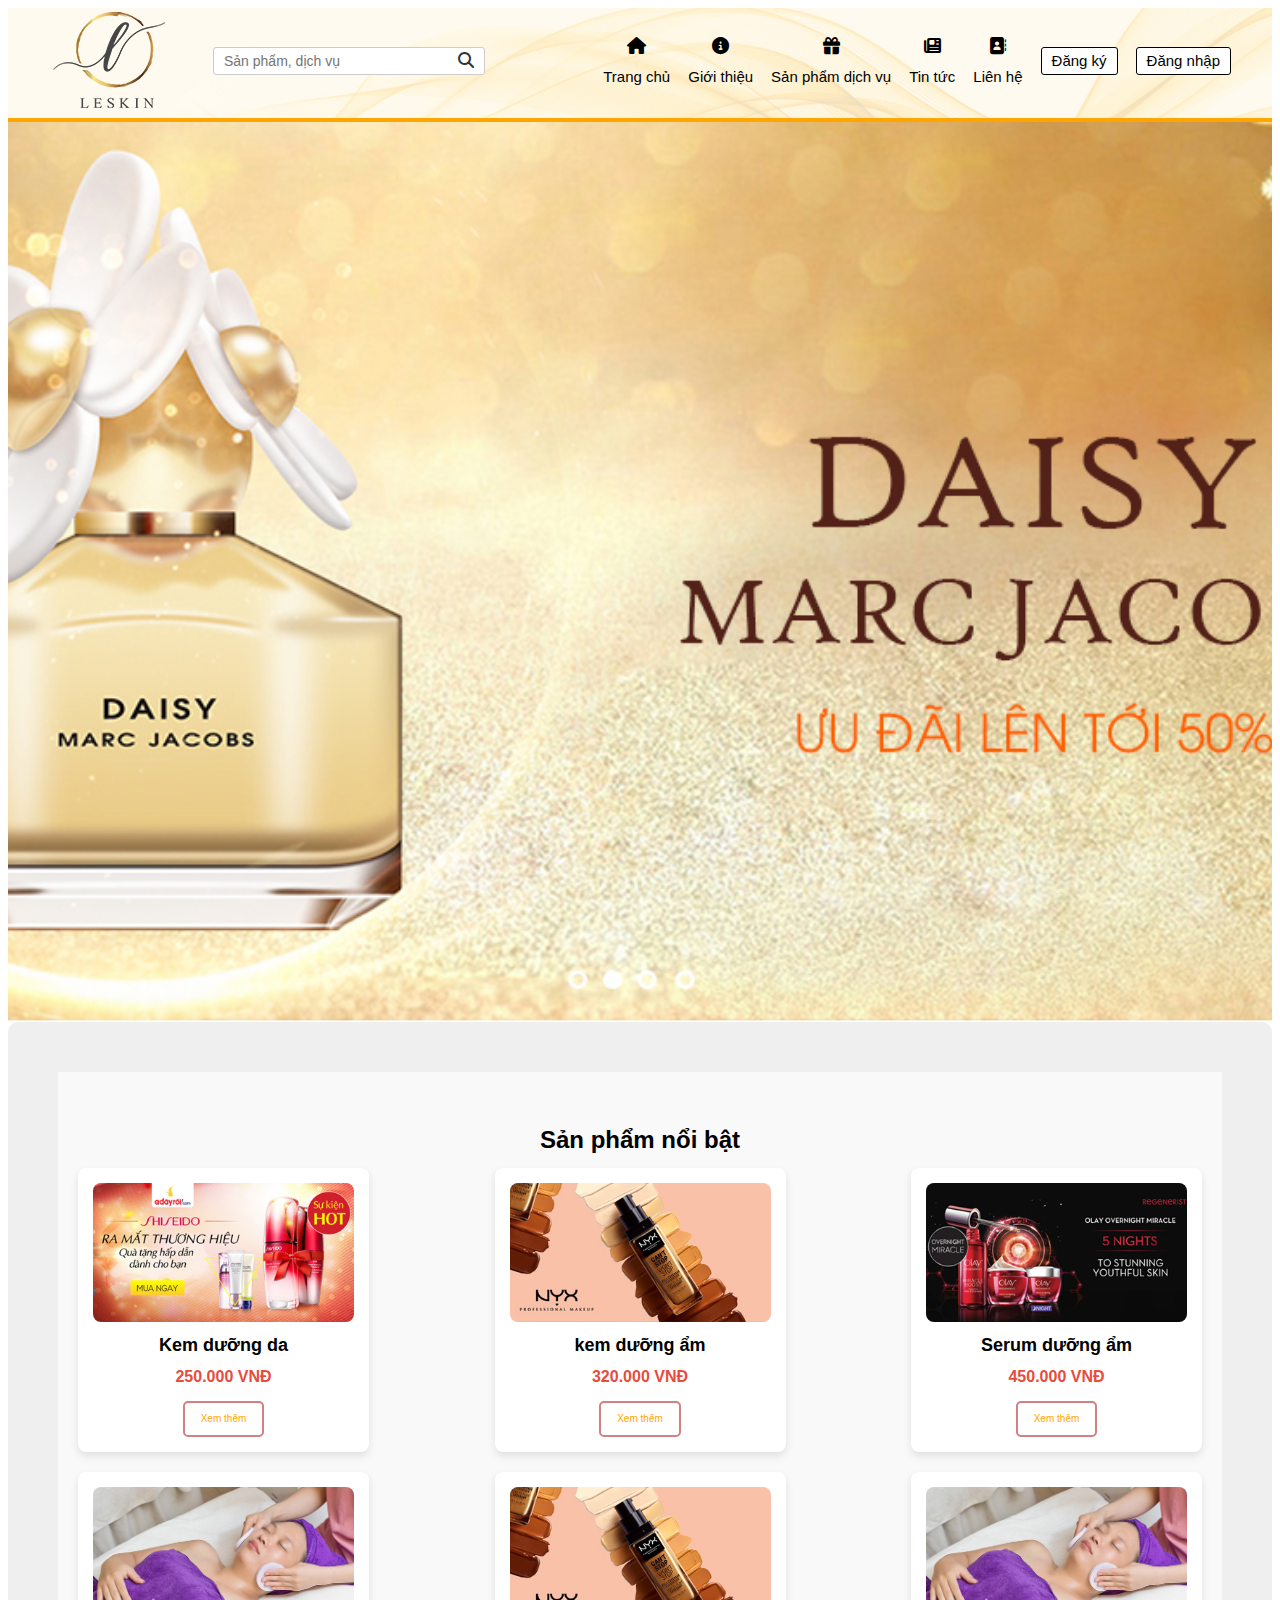
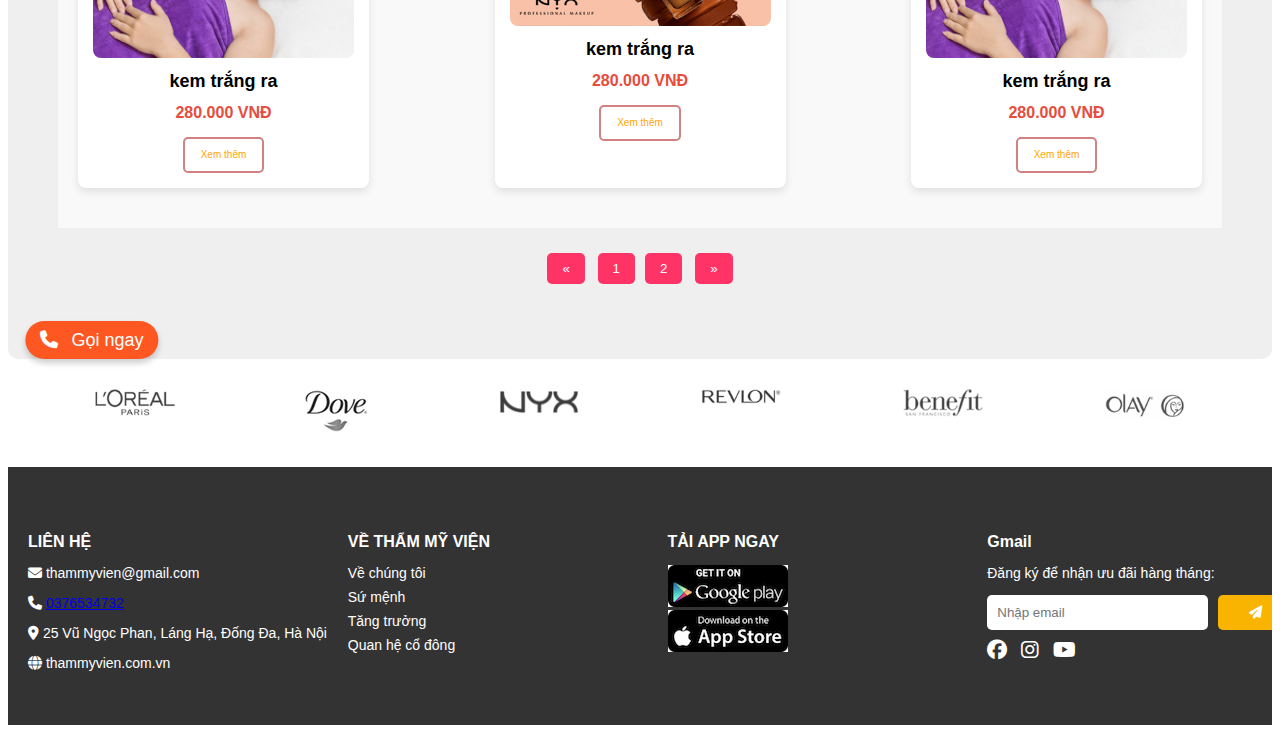
<file: .html/sanpham.html>
<!DOCTYPE html>
<html lang="en">
<head>
    <meta charset="UTF-8">
    <meta http-equiv="X-UA-Compatible" content="IE=edge">
    <meta name="viewport" content="width=device-width, initial-scale=1.0">
    <link rel="stylesheet" href="../public/css/styles.css">
    <link rel="stylesheet" href="../public/css/base.css">
    <link rel="stylesheet" href="../public/css/main.css">
    <link rel="stylesheet" href="../public/fonts/fontawesome-free-6.7.2/css/all.min.css">
    <link href='https://unpkg.com/boxicons@2.1.4/css/boxicons.min.css' rel='stylesheet'>
    <title>web mỹ phẩm</title>
</head>
<body>
    <!-- Bìa trên -->
    <div class="app">
        <header class="header">
            <div class="grid">
                <nav class="header__navbar">
                    <ul class="header__navbar-list">
                        <li class="header__navbar-item header__navbar-item--separate">
                            <img src="../public/img/logo1.png" alt="Logo" class="header__logo">
                        </li>  
                        <li class="header__navbar-item">
                            <form action="#" class="header__search-form">
                                <input type="text" class="header__search-input" placeholder="Sản phẩm, dịch vụ">
                                <button type="submit" class="header__search-btn">
                                    <i class="fas fa-search"></i>
                                </button>
                            </form>
                        </li>                      
                    </ul>
                    
                    
                    <ul class="header__navbar-list">
                        <li class="header__navbar-item">
                            <a href="index.html" class="header__navbar-item-link">
                                <i class="header__navbar-icon fas fa-home"></i> Trang chủ</a>
                        </li>
                        <li class="header__navbar-item">
                            <a href="gioithieu.html" class="header__navbar-item-link">
                                <i class="header__navbar-icon fas fa-info-circle"></i> Giới thiệu</a>
                        </li>
                        <li class="header__navbar-item">
                            <a href="sanpham.html" class="header__navbar-item-link">
                                <i class="header__navbar-icon fa-solid fas fa-gift"></i> Sản phẩm dịch vụ</a>
                        </li>
                        <li class="header__navbar-item">
                            <a href="tintuc.html" class="header__navbar-item-link">
                                <i class="header__navbar-icon fas fa-newspaper"></i> Tin tức</a>
                        </li>
                        <li class="header__navbar-item">
                            <a href="lienhe.html" class="header__navbar-item-link">
                                <i class="header__navbar-icon fas fa-address-book"></i> Liên hệ</a>
                        </li>
                        <li class="header__navbar-item">
                            <a href="dangky.html" class="header__navbar-item-link button">Đăng ký</a>
                        </li>
                        <li class="header__navbar-item">
                            <a href="dangnhap.html" class="header__navbar-item-link button">Đăng nhập</a>
                        </li>
                    </ul>
                </nav>
            </div>
        </header>
         <!-- Slide Show -->
         <div class="content4">
            <div class="gallery-display-area">
                <div class="gallery-wrap">
                    <a href="#">
                            <img src="../public/img/slide-show1 (2).jpg" alt="img1" class="imgslider1">
                    </a>
                    <a href="#">
                            <img src="/public/img/slide-show2 (2).jpg" alt="img2" class="imgslider2">
                    </a>
                    <a href="#">
                            <img src="/public/img/slide-show3.jpg" alt="img3" class="imgslider3">
                    </a>
                </div>
                
            </div>
        </div>


        <div class="container">
            
            <div class="products">
                <h2 class="products__title">Sản phẩm nổi bật</h2>
                <div class="products__list">
                    <div class="product">
                        <img src="../public/img/sanpham1.jpg" alt="Sản phẩm 1">
                        <h3 class="product__name">Kem dưỡng da</h3>
                        <p class="product__price">250.000 VNĐ</p>
                        <a href="chitietsanpham.html?id=1" class="news-read-more">Xem thêm</a>
                    </div>
            
                    <div class="product">
                        <img src="../public/img/sanpham2.jpg" alt="Sản phẩm 2">
                        <h3 class="product__name">kem dưỡng ẩm</h3>
                        <p class="product__price">320.000 VNĐ</p>
                        <a href="chitietsanpham.html?id=2" class="news-read-more">Xem thêm</a>
                    </div>
            
                    <div class="product">
                        <img src="../public/img/sanpham3.jpg" alt="Sản phẩm 3">
                        <h3 class="product__name">Serum dưỡng ẩm</h3>
                        <p class="product__price">450.000 VNĐ</p>
                        <a href="chitietsanpham.html?id=3" class="news-read-more">Xem thêm</a>

                    </div>
            
                    <div class="product">
                        <img src="../public/img/chitiet1.jpg" alt="Sản phẩm 4">
                        <h3 class="product__name">kem trắng ra</h3>
                        <p class="product__price">280.000 VNĐ</p>
                        <a href="chitietsanpham.html?id=4" class="news-read-more">Xem thêm</a>

                    </div>
                    <div class="product">
                        <img src="../public/img/sanpham2.jpg" alt="Sản phẩm 5">
                        <h3 class="product__name">kem trắng ra</h3>
                        <p class="product__price">280.000 VNĐ</p>
                        <a href="chitietsanpham.html?id=5" class="news-read-more">Xem thêm</a>

                    </div>
                    <div class="product">
                        <img src="../public/img/chitiet1.jpg" alt="Sản phẩm 6">
                        <h3 class="product__name">kem trắng ra</h3>
                        <p class="product__price">280.000 VNĐ</p>
                        <a href="chitietsanpham.html?id=6" class="news-read-more">Xem thêm</a>

                    </div>
                    <div class="product">
                        <img src="../public/img/chitiet1.jpg" alt="Sản phẩm 7">
                        <h3 class="product__name">kem trắng ra</h3>
                        <p class="product__price">280.000 VNĐ</p>
                        <a href="chitietsanpham.html?id=7" class="news-read-more">Xem thêm</a>

                    </div>
                </div>
            </div>
            <!-- phân trang -->
<div class="pagination">
    <button id="prevPage">«</button>
    <span id="pageNumbers"></span>
    <button id="nextPage">»</button>
</div>
<!-- javacrip -->
<script>
    // Lấy danh sách sản phẩm
    const products = document.querySelectorAll(".product");
    const itemsPerPage = 6; // Số sản phẩm hiển thị trên mỗi trang
    let currentPage = 1;
    
    // Tính tổng số trang
    const totalPages = Math.ceil(products.length / itemsPerPage);
    
    function showPage(page) {
        products.forEach((product, index) => {
            product.style.display = (index >= (page - 1) * itemsPerPage && index < page * itemsPerPage) ? "block" : "none";
        });
    }

    function updatePagination() {
        const pageNumbers = document.getElementById("pageNumbers");
        pageNumbers.innerHTML = ""; // Xóa số trang cũ

        for (let i = 1; i <= totalPages; i++) {
            const pageBtn = document.createElement("button");
            pageBtn.textContent = i;
            pageBtn.className = (i === currentPage) ? "active" : "";
            pageBtn.onclick = () => {
                currentPage = i;
                showPage(currentPage);
                updatePagination();
            };
            pageNumbers.appendChild(pageBtn);
        }

        document.getElementById("prevPage").disabled = currentPage === 1;
        document.getElementById("nextPage").disabled = currentPage === totalPages;
    }

    // Chuyển trang trước / sau
    document.getElementById("prevPage").addEventListener("click", () => {
        if (currentPage > 1) {
            currentPage--;
            showPage(currentPage);
            updatePagination();
        }
    });

    document.getElementById("nextPage").addEventListener("click", () => {
        if (currentPage < totalPages) {
            currentPage++;
            showPage(currentPage);
            updatePagination();
        }
    });

    // Khởi động phân trang
    showPage(currentPage);
    updatePagination();
</script>         
        </div>    
    </div>
    

<div class="brand-highlight">
    <div class="call-button">
        <a href="tel:0376534732">
            <i class="fas fa-phone"></i> Gọi ngay
        </a>
    </div>
    <div class="brand-row">
        <div class="brand-box">
            <img src="../public/img/partner-1.png" alt="">
        </div>
        <div class="brand-box">
            <img src="../public/img/partner-2.png" alt="">
        </div>
        <div class="brand-box">
            <img src="../public/img/partner-3.png" alt="">
        </div>
        <div class="brand-box">
            <img src="../public/img/partner-4.png" alt="">
        </div>
        <div class="brand-box">
            <img src="../public/img/partner-5.png" alt="">
        </div>
        <div class="brand-box">
            <img src="../public/img/partner-6.png" alt="">
        </div>
    </div>
</div>

<footer class="footer">
    <div class="note">
        <div class="footer__content">
            <!-- Cột 1: Thông tin liên hệ -->
            <div class="footer__column">
                <h5>LIÊN HỆ</h5>
                <p><i class="fa-solid fa-envelope"></i> thammyvien@gmail.com</p>
                <p><i class="fa-solid fa-phone"></i> <a href="tel:0123456789" class="phone-link">0376534732</a></p>
                <p><i class="fa-solid fa-location-dot"></i> 25 Vũ Ngọc Phan, Láng Hạ, Đống Đa, Hà Nội</p>
                <p><i class="fa-solid fa-globe"></i> thammyvien.com.vn</p>
            </div>

            <!-- Cột 2: Về công ty -->
            <div class="footer__column">
                <h5>VỀ THẨM MỸ VIỆN</h5>
                <ul class="footer__list">
                    <li><a href="#">Về chúng tôi</a></li>
                    <li><a href="#">Sứ mệnh</a></li>
                    <li><a href="#">Tăng trưởng</a></li>
                    <li><a href="#">Quan hệ cổ đông</a></li>
                </ul>
            </div>

            <!-- Cột 3: Tải App -->
            <div class="footer__column">
                <h5>TẢI APP NGAY</h5>
                <div class="footer__apps">
                    <img src="../public/img/app-android.jpg" alt="Android App"><br>
                    <img src="../public/img/app-ios.jpg" alt="iOS App">
                </div>
            </div>

            <!-- Cột 4: Đăng ký nhận tin -->
            <div class="footer__column">
                <h5>Gmail</h5>
                <p>Đăng ký để nhận ưu đãi hàng tháng:</p>
                <form class="footer__form">
                    <input type="email" placeholder="Nhập email">
                    <button type="submit"><i class="fa-solid fa-paper-plane"></i></button>
                </form>
                <div class="footer__socials">
                    <i class="fa-brands fa-facebook"></i>
                    <i class="fa-brands fa-instagram"></i>
                    <i class="fa-brands fa-youtube"></i>
                </div>
            </div>
        </div>

    </div>
</footer>

</body>
</html>
</file>
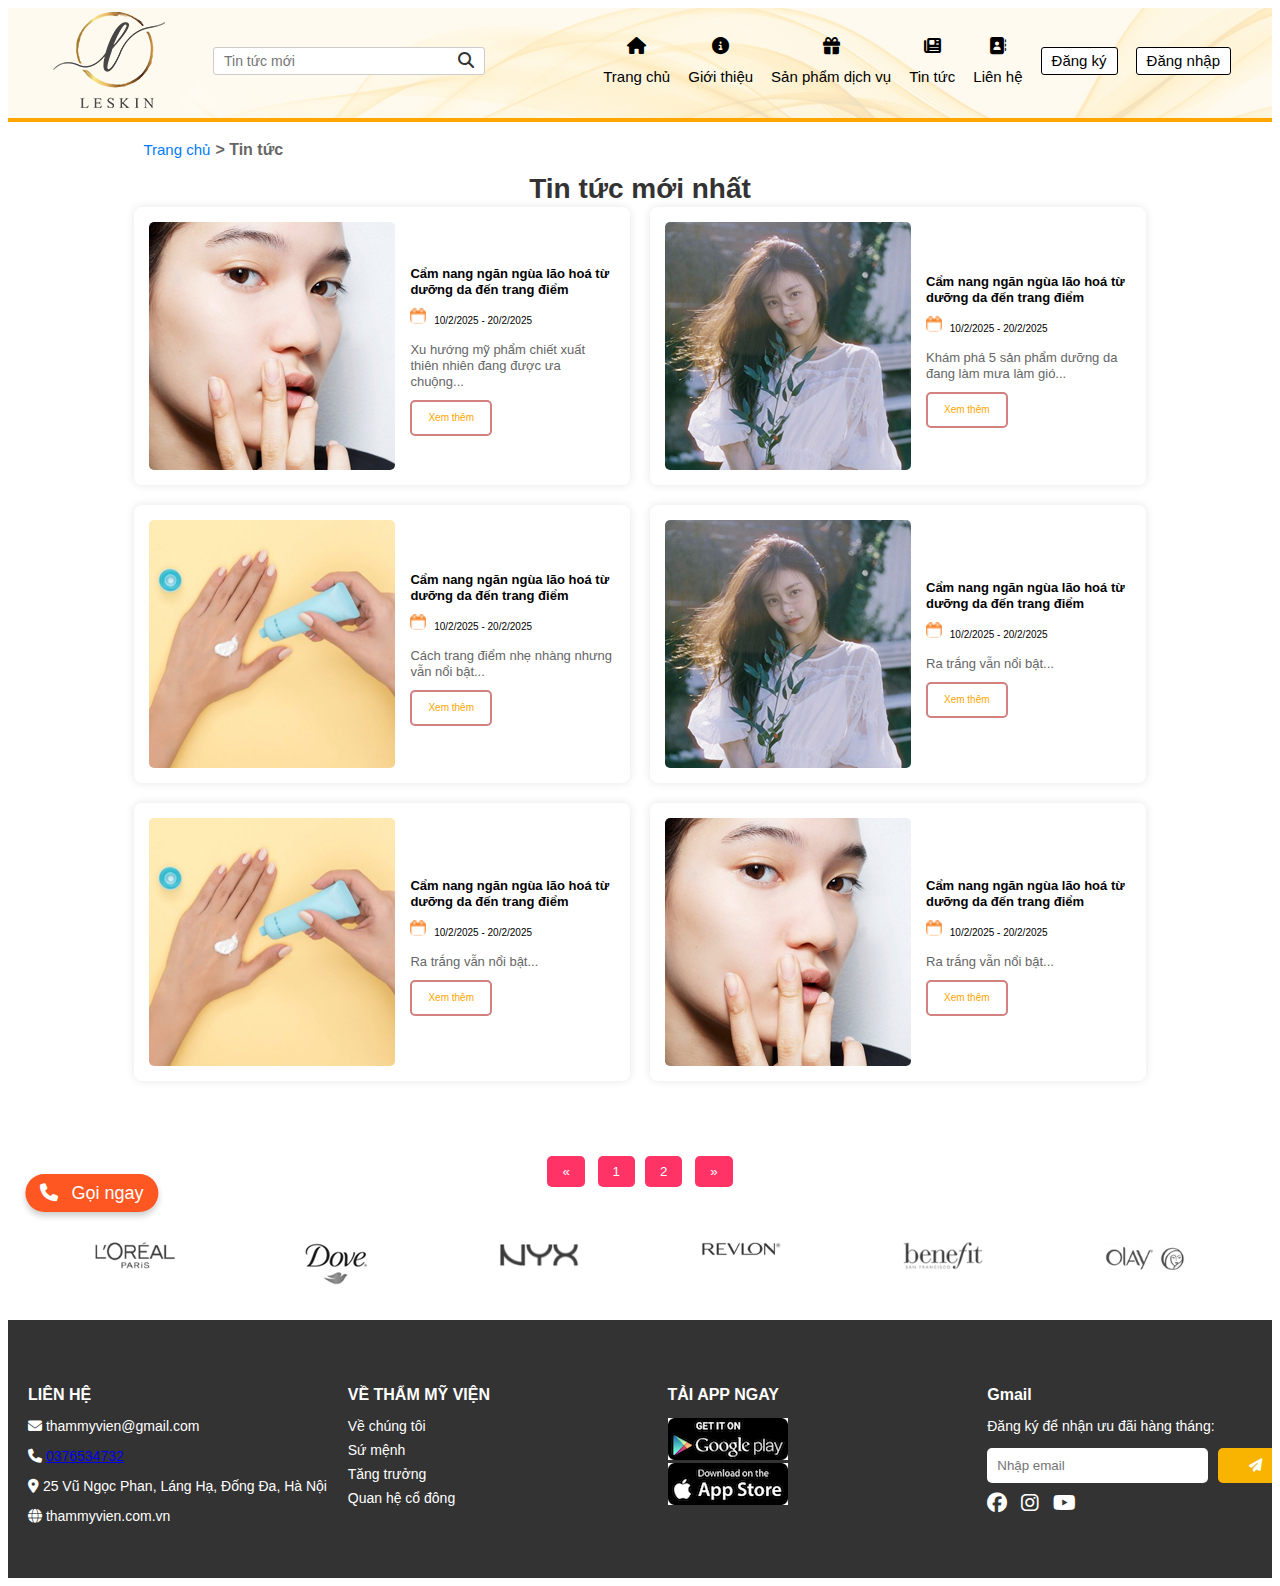
<file: .html/tintuc.html>
<!DOCTYPE html>
<html lang="en">
<head>
    <meta charset="UTF-8">
    <meta http-equiv="X-UA-Compatible" content="IE=edge">
    <meta name="viewport" content="width=device-width, initial-scale=1.0">
    <link rel="stylesheet" href="../public/css/styles.css">
    <link rel="stylesheet" href="../public/css/base.css">
    <link rel="stylesheet" href="../public/css/main.css">
    <link rel="stylesheet" href="../public/fonts/fontawesome-free-6.7.2/css/all.min.css">
    <link href='https://unpkg.com/boxicons@2.1.4/css/boxicons.min.css' rel='stylesheet'>
    <title>web mỹ phẩm</title>
</head>
<body>
    <!-- Bìa trên -->
<!-- <div class="app"> -->
    <header class="header">
        <div class="grid">
            <nav class="header__navbar">
                <ul class="header__navbar-list">
                    <li class="header__navbar-item header__navbar-item--separate">
                        <img src="../public/img/logo1.png" alt="Logo" class="header__logo">
                    </li>                        
                    <li class="header__navbar-item">
                        <form action="#" class="header__search-form">
                            <input type="text" class="header__search-input" placeholder="Tin tức mới">
                            <button type="submit" class="header__search-btn">
                                <i class="fas fa-search"></i>
                            </button>
                        </form>
                    </li>                      
                </ul>
                
                
                <ul class="header__navbar-list">
                    <li class="header__navbar-item">
                        <a href="index.html" class="header__navbar-item-link">
                            <i class="header__navbar-icon fas fa-home"></i> Trang chủ</a>
                    </li>
                    <li class="header__navbar-item">
                        <a href="gioithieu.html" class="header__navbar-item-link">
                            <i class="header__navbar-icon fas fa-info-circle"></i> Giới thiệu</a>
                    </li>
                    <li class="header__navbar-item">
                        <a href="sanpham.html" class="header__navbar-item-link">
                            <i class="header__navbar-icon fa-solid fas fa-gift"></i> Sản phẩm dịch vụ</a>
                    </li>
                    <li class="header__navbar-item">
                        <a href="tintuc.html" class="header__navbar-item-link">
                            <i class="header__navbar-icon fas fa-newspaper"></i> Tin tức</a>
                    </li>
                    <li class="header__navbar-item">
                        <a href="lienhe.html" class="header__navbar-item-link">
                            <i class="header__navbar-icon fas fa-address-book"></i> Liên hệ</a>
                    </li>
                    <li class="header__navbar-item">
                        <a href="dangky.html" class="header__navbar-item-link button">Đăng ký</a>
                    </li>
                    <li class="header__navbar-item">
                        <a href="dangnhap.html" class="header__navbar-item-link button">Đăng nhập</a>
                    </li>
                </ul>
            </nav>
        </div>
    </header> 

<!-- </div> -->

<!-- Tin tức -->
<section class="news">
    <li class="header__navbar-item breadcrumb">
        <a href="index.html" class="header__navbar-item-link">
            <i class=""></i> Trang chủ
        </a>
        <span> > Tin tức</span>
    </li>
    <h2 class="news-title">Tin tức mới nhất</h2>
    <div class="news-container">
        <div class="news-item">
            <img src="../public/img/news-1.jpg" alt="Tin tức 1">
            <div class="news-content">
                <h3 class="news-heading">Cẩm nang ngăn ngùa lão hoá từ dưỡng da đến trang điểm</h3>
                <p class="brand-price">
                    <img src="../public/img/date.png" alt="Lịch" class="brand-icon">
                    10/2/2025 - 20/2/2025
                </p>
                <p class="news-description">Xu hướng mỹ phẩm chiết xuất thiên nhiên đang được ưa chuộng...</p>
                <a href="chitiet.html?id=1" class="news-read-more">Xem thêm</a>
            </div>
        </div>

        <div class="news-item">
            <img src="../public/img/news-2.jpg" alt="Tin tức 2">
            <div class="news-content">
                <h3 class="news-heading">Cẩm nang ngăn ngùa lão hoá từ dưỡng da đến trang điểm</h3>
                <p class="brand-price">
                    <img src="../public/img/date.png" alt="Lịch" class="brand-icon">
                    10/2/2025 - 20/2/2025
                </p>
                <p class="news-description">Khám phá 5 sản phẩm dưỡng da đang làm mưa làm gió...</p>
                <a href="chitiet.html?id=2" class="news-read-more">Xem thêm</a>        
            </div>
        </div>
        <div class="news-item">
            <img src="../public/img/news-3.jpg" alt="Tin tức 3">
            <div class="news-content">
                <h3 class="news-heading">Cẩm nang ngăn ngùa lão hoá từ dưỡng da đến trang điểm</h3>
                <p class="brand-price">
                    <img src="../public/img/date.png" alt="Lịch" class="brand-icon">
                    10/2/2025 - 20/2/2025
                </p>
                <p class="news-description">Cách trang điểm nhẹ nhàng nhưng vẫn nổi bật...</p>
                <a href="chitiet.html?id=3" class="news-read-more">Xem thêm</a>
            </div>
        </div>
        <div class="news-item">
            <img src="../public/img/news-2.jpg" alt="Tin tức 4">
            <div class="news-content">
                <h3 class="news-heading">Cẩm nang ngăn ngùa lão hoá từ dưỡng da đến trang điểm</h3>
                <p class="brand-price">
                    <img src="../public/img/date.png" alt="Lịch" class="brand-icon">
                    10/2/2025 - 20/2/2025
                </p>
                <p class="news-description">Ra trắng vẫn nổi bật...</p>
                <a href="chitiet.html?id=4" class="news-read-more">Xem thêm</a>
            </div>
        </div>
        <div class="news-item">
            <img src="../public/img/news-3.jpg" alt="Tin tức 5">
            <div class="news-content">
                <h3 class="news-heading">Cẩm nang ngăn ngùa lão hoá từ dưỡng da đến trang điểm</h3>
                <p class="brand-price">
                    <img src="../public/img/date.png" alt="Lịch" class="brand-icon">
                    10/2/2025 - 20/2/2025
                </p>
                <p class="news-description">Ra trắng vẫn nổi bật...</p>
                <a href="chitiet.html?id=5" class="news-read-more">Xem thêm</a>
            </div>
        </div>
        <div class="news-item">
            <img src="../public/img/news-1.jpg" alt="Tin tức 6">
            <div class="news-content">
                <h3 class="news-heading">Cẩm nang ngăn ngùa lão hoá từ dưỡng da đến trang điểm</h3>
                <p class="brand-price">
                        <img src="../public/img/date.png" alt="Lịch" class="brand-icon">
                        10/2/2025 - 20/2/2025
                    </p>
                <p class="news-description">Ra trắng vẫn nổi bật...</p>
                <a href="chitiet.html?id=6" class="news-read-more">Xem thêm</a>
            </div>
        </div>
        <div class="news-item">
            <img src="../public/img/news-2.jpg" alt="Tin tức 7">
            <div class="news-content">
                <h3 class="news-heading">Cẩm nang ngăn ngùa lão hoá từ dưỡng da đến trang điểm</h3>
                <p class="brand-price">
                    <img src="../public/img/date.png" alt="Lịch" class="brand-icon">
                    10/2/2025 - 20/2/2025
                </p>
                <p class="news-description">Ra trắng vẫn nổi bật...</p>
                <a href="chitiet.html?id=7" class="news-read-more">Xem thêm</a>
            </div>
        </div>
    </div>
    <div class="pagination">
        <button id="prevPage">«</button>
        <span id="pageNumbers"></span>
        <button id="nextPage">»</button>
    </div>
    
    
</section>



<!-- Khung nhập thông tin -->
<div class="brand-highlight">
    <div class="call-button">
        <a href="tel:0376534732">
            <i class="fas fa-phone"></i> Gọi ngay
        </a>
    </div>
    <div class="brand-row">
        <div class="brand-box">
            <img src="../public/img/partner-1.png" alt="">
        </div>
        <div class="brand-box">
            <img src="../public/img/partner-2.png" alt="">
        </div>
        <div class="brand-box">
            <img src="../public/img/partner-3.png" alt="">
        </div>
        <div class="brand-box">
            <img src="../public/img/partner-4.png" alt="">
        </div>
        <div class="brand-box">
            <img src="../public/img/partner-5.png" alt="">
        </div>
        <div class="brand-box">
            <img src="../public/img/partner-6.png" alt="">
        </div>
    </div>
</div>

<footer class="footer">
    <div class="note">
        <div class="footer__content">
            <!-- Cột 1: Thông tin liên hệ -->
            <div class="footer__column">
                <h5>LIÊN HỆ</h5>
                <p><i class="fa-solid fa-envelope"></i> thammyvien@gmail.com</p>
                <p><i class="fa-solid fa-phone"></i> <a href="tel:0123456789" class="phone-link">0376534732</a></p>
                <p><i class="fa-solid fa-location-dot"></i> 25 Vũ Ngọc Phan, Láng Hạ, Đống Đa, Hà Nội</p>
                <p><i class="fa-solid fa-globe"></i> thammyvien.com.vn</p>
            </div>

            <!-- Cột 2: Về công ty -->
            <div class="footer__column">
                <h5>VỀ THẨM MỸ VIỆN</h5>
                <ul class="footer__list">
                    <li><a href="#">Về chúng tôi</a></li>
                    <li><a href="#">Sứ mệnh</a></li>
                    <li><a href="#">Tăng trưởng</a></li>
                    <li><a href="#">Quan hệ cổ đông</a></li>
                </ul>
            </div>

            <!-- Cột 3: Tải App -->
            <div class="footer__column">
                <h5>TẢI APP NGAY</h5>
                <div class="footer__apps">
                    <img src="../public/img/app-android.jpg" alt="Android App"><br>
                    <img src="../public/img/app-ios.jpg" alt="iOS App">
                </div>
            </div>

            <!-- Cột 4: Đăng ký nhận tin -->
            <div class="footer__column">
                <h5>Gmail</h5>
                <p>Đăng ký để nhận ưu đãi hàng tháng:</p>
                <form class="footer__form">
                    <input type="email" placeholder="Nhập email">
                    <button type="submit"><i class="fa-solid fa-paper-plane"></i></button>
                </form>
                <div class="footer__socials">
                    <i class="fa-brands fa-facebook"></i>
                    <i class="fa-brands fa-instagram"></i>
                    <i class="fa-brands fa-youtube"></i>
                </div>
            </div>
        </div>

    </div>
</footer>
<script>
    document.addEventListener("DOMContentLoaded", function () {
        const newsItems = document.querySelectorAll(".news-item"); // Lấy tất cả bài viết
        const itemsPerPage = 6; // Số bài viết trên mỗi trang
        let currentPage = 1; 
        const totalPages = Math.ceil(newsItems.length / itemsPerPage); // Tính tổng số trang

        function showPage(page) {
            newsItems.forEach((item, index) => {
                item.classList.toggle("hidden", !(index >= (page - 1) * itemsPerPage && index < page * itemsPerPage));
            });
        }

        function updatePagination() {
            const paginationContainer = document.getElementById("pageNumbers");
            paginationContainer.innerHTML = ""; // Xóa số trang cũ

            for (let i = 1; i <= totalPages; i++) {
                const pageBtn = document.createElement("button");
                pageBtn.textContent = i;
                pageBtn.classList.add("page-btn");
                if (i === currentPage) {
                    pageBtn.classList.add("active"); // Đánh dấu trang hiện tại
                }

                pageBtn.addEventListener("click", function () {
                    currentPage = i;
                    showPage(currentPage);
                    updatePagination();
                });

                paginationContainer.appendChild(pageBtn);
            }

            document.getElementById("prevPage").disabled = currentPage === 1;
            document.getElementById("nextPage").disabled = currentPage === totalPages;
        }

        // Chuyển trang trước / sau
        document.getElementById("prevPage").addEventListener("click", () => {
            if (currentPage > 1) {
                currentPage--;
                showPage(currentPage);
                updatePagination();
            }
        });

        document.getElementById("nextPage").addEventListener("click", () => {
            if (currentPage < totalPages) {
                currentPage++;
                showPage(currentPage);
                updatePagination();
            }
        });

        // Khởi động phân trang
        showPage(currentPage);
        updatePagination();
    });
</script>

</body>
</html>
</file>
<file: public/css/styles.css>
/* các dịch vụ */
.feature-section {
    display: flex;
    flex-direction: column;
    align-items: center;
    background-color: #ffffff;
    padding: 20px;
    margin-top: 10px;
    border-radius: 10px;
    box-shadow: 0 4px 8px rgba(0, 0, 0, 0.1);
}

.feature-row {
    display: flex;
    justify-content: center;
    gap: 170px; /* Khoảng cách giữa các icon */
    margin-bottom: 10px; /* Khoảng cách giữa 2 hàng */
}

.feature-box {
    text-align: center;
    width: 120px; /* Giữ icon nhỏ gọn */
}

.feature-box img {
    width: 50px;
    height: 50px;
    object-fit: contain;
    margin-bottom: 5px;
}

.feature-box p {
    font-size: 14px;
    color: #555;
}
/* các dịch vụ < */
/* slide show> */

.content4 {
    position: relative;
    width: 100vw;  /* Chiều rộng toàn màn hình */
    height: 100vh; /* Chiều cao toàn màn hình */
    display: flex;
    justify-content: center;
    align-items: center;
    background: #fff;
}

.gallery-display-area {
    overflow: hidden;
    width: 100vw;  /* Đảm bảo container full màn hình */
    height: 100vh; /* Đảm bảo container full màn hình */
    position: relative;
}

.gallery-wrap {
    display: flex;
    width: 300%; /* 3 ảnh = 300% */
    height: 100%;
    transition: transform 0.5s ease-in-out;
    animation: slideShow 16s infinite;
}

.gallery-wrap img {
    width: 100vw;  /* Mỗi ảnh có kích thước bằng màn hình */
    height: 100vh; /* Đảm bảo ảnh full màn hình */
    object-fit: cover; /* Ảnh không bị méo, lấp đầy khung */
}
/* Chỉ áp dụng cho nút điều hướng trong phần gallery */
.gallery-display-area button {
    position: absolute;
    top: 50%;
    transform: translateY(-50%);
    background-color: rgba(0, 0, 0, 0.5);
    color: white;
    border: none;
    cursor: pointer;
    padding: 10px 15px;
    font-size: 20px;
    z-index: 10; /* Đảm bảo nút nằm trên ảnh */
}

/* Căn chỉnh nút "❮" bên trái */
#prev {
    left: 10px;
}

/* Căn chỉnh nút "❯" bên phải */
#next {
    right: 10px;
}

/* Hiệu ứng hover cho nút */
button:hover {
    background-color: rgba(0, 0, 0, 0.8);
}


@keyframes slideShow {
    20% {
        margin-left: 0;
    }
    30% {
        margin-left: -100%;
    }
    40% {
        margin-left: -100%;
    }
    50% {
        margin-left: -200%;
    }
    60% {
        margin-left: -200%;
    }
    /* 70% {
        margin-left: -300%;
    }có ảnh 4 thì thêm vào 
    80% {
        margin-left: -300%;
    } */
}

.content1 {
    height: 250px;
    margin: 20px 165px;
    position: relative;
}

.content2 {
    height: 440px;
    background-color: #fff;
    margin: 20px 165px;
    position: relative;
    overflow: hidden;
}


/* slide show< */

/* ưu đãi hot */
.container {
    background-color: rgb(239, 239, 239); /* Nền trắng */
    border-radius: 10px; /* Bo góc */
    padding: 50px; /* Khoảng cách bên trong */
    margin: 0px 0; /* Khoảng cách bên ngoài */
    /* box-shadow: 0 4px 8px rgba(0, 0, 0, 0.1);  */
}
.product-name {
    font-family: "Arial", sans-serif; /* Font chữ đẹp hơn */
    font-size: 15px; /* Tăng kích thước chữ */
    font-weight: bold; /* Làm đậm chữ */
    color: #333; /* Màu chữ (có thể đổi thành màu bạn thích) */
    text-align: center; /* Căn giữa nội dung */
    line-height: 1.5; /* Giãn dòng */
    letter-spacing: 1px; /* Giãn khoảng cách giữa các chữ */
    margin-bottom: 10px; /* Tạo khoảng cách với phần dưới */
    
}
.btnn.btn--primary {
    border: 2px solid rgb(210, 128, 128); /* Viền màu đen */
    background-color: white; /* Màu nền trắng */
    color: orange;
    padding: 8px 16px; /* Tạo khoảng cách bên trong */
    text-decoration: none; /* Bỏ gạch chân */
    display: inline-block; /* Giúp hiển thị đẹp */
    border-radius: 5px; /* Bo tròn nhẹ */
    transition: all 0.3s ease-in-out; /* Hiệu ứng mượt khi hover */
}

.btnn.btn--primary:hover {
    background-color: black; /* Khi hover sẽ đổi màu nền */
    color: white; /* Chữ chuyển sang trắng */
}
.product-price {
    font-size: 20px;  /* Tăng kích thước chữ */
    font-weight: bold; /* Làm chữ đậm hơn */
    color: #333;       /* Màu chữ (tuỳ chỉnh nếu cần) */
}



/* .product-item img {
    width: 300px;
    height: 300px;
    object-fit: cover;
    width: 150px;  
    height: auto;  
    display: block;
    margin: 0 auto; 
} */
/* ưu đãi hot< */




.btn {
    font-size: 40px;
    color: #999;
    position: absolute;
    top: 50%;
    transform: translateY(-50%);
    cursor: pointer;
}

.btn:hover {
    color: white;
}

.btn-left {
    left: 0;
}

.btn-right {
    right: 0;
}

.index-images {
    position: absolute;
    bottom: 10px;
    left: 50%;
    display: flex;
    transform: translateX(-50%);
}

.index-item {
    border: 2px solid #999;
    padding: 10px;
    margin: 1px;
    border-radius: 50%;
}

.active {
    background-color: #999;
}

/* sản phẩm */
.product-item {
    position: relative; /* Giữ nút cố định trong card */
    border: 2px solid #ddd; /* Viền xám nhẹ */
    border-radius: 10px; /* Bo góc mềm mại */
    background-color: #fff; /* Nền trắng */
    box-shadow: 2px 2px 10px rgba(0, 0, 0, 0.1); /* Hiệu ứng bóng nhẹ */
    text-align: center; /* Căn giữa nội dung */
    margin: 0; /* Xóa khoảng trắng hai bên */
    padding: 10px; /* Khoảng cách bên trong */
}

.btnn {
    display: inline-block;
    padding: 10px 20px;
    background-color: #ff3366;
    color: white;
    text-align: center;
    border: none;
    cursor: pointer;
    text-decoration: none;
    font-weight: bold;
}

.btn:hover {
    background-color: #e62e5c;
}
/* liên hệ địa chỉ */
.header__contact-info {
    text-align: center;
    padding: 10px 0;
    background-color: #f8f9fa;
    font-size: 14px;
}

.header__contact-info p {
    margin: 5px 0;
}

.header__contact-info i {
    color: #e44d26;
    margin-right: 5px;
}
/* Hộp thoại thông báo cảm ơn đã liên hệ */
.notification {
    display: none; /* Ẩn ban đầu */
    position: fixed;
    top: 50%;
    left: 50%;
    transform: translate(-50%, -50%);
    background-color: #4CAF50;
    color: white;
    padding: 15px 20px;
    border-radius: 10px;
    box-shadow: 0 0 10px rgba(0, 0, 0, 0.3);
    font-size: 16px;
    text-align: center;
    z-index: 1000;
    animation: fadeIn 0.5s ease-in-out;
}

/* Hiệu ứng xuất hiện */
@keyframes fadeIn {
    from { opacity: 0; transform: translate(-50%, -60%); }
    to { opacity: 1; transform: translate(-50%, -50%); }
}

/* Hiệu ứng biến mất */
@keyframes fadeOut {
    from { opacity: 1; transform: translate(-50%, -50%); }
    to { opacity: 0; transform: translate(-50%, -60%); }
}
/* css cho hộp thoại đăng ký thành công  */
.success-message {
    display: none;
    position: fixed;
    top: 50%;
    left: 50%;
    transform: translate(-50%, -50%);
    background-color: #4CAF50;
    color: white;
    padding: 15px 30px;
    border-radius: 5px;
    font-size: 18px;
    text-align: center;
    z-index: 1000;
    box-shadow: 0px 4px 10px rgba(0, 0, 0, 0.2);
    animation: fadeIn 0.5s ease-in-out;
}

@keyframes fadeIn {
    from {
        opacity: 0;
        transform: translate(-50%, -60%);
    }
    to {
        opacity: 1;
        transform: translate(-50%, -50%);
    }
}






/* .container {
    display: block;
    padding: 20px;
    background-color: #f5f5f5;
} */

/* liên hệ */
/* .contact-container {
    padding: 20px;
    max-width: 800px;
    margin: 0 auto;
    background-color: #f9f9f9;
    border-radius: 8px;
}

.contact-title {
    text-align: center;
    font-size: 2rem;
    margin-bottom: 20px;
}

.contact-info p {
    font-size: 1rem;
    line-height: 1.5;
    margin: 10px 0;
}

.contact-form {
    margin-top: 30px;
}

.contact-form h3 {
    font-size: 1.5rem;
    margin-bottom: 20px;
    text-align: center;
}

.form-group {
    margin-bottom: 15px;
}

.form-input {
    width: 100%;
    padding: 10px;
    font-size: 1rem;
    margin-top: 5px;
    border: 1px solid #ccc;
    border-radius: 4px;
}

textarea.form-input {
    height: 150px;
}

.btn {
    width: 100%;
    padding: 12px;
    background-color: #007bff;
    color: white;
    border: none;
    font-size: 1.2rem;
    cursor: pointer;
    border-radius: 5px;
}

.btn:hover {
    background-color: #0056b3;
}

 */
</file>
<file: public/css/base.css>
:root {
    --black-color: #000;
    --text-color: #333;

}
* {
    box-sizing: inherit;
}
html {
    font-size: 62.5%;
    line-height: 1.6rem;
    font-family: 'Roboto',sans-serif;
}

.grid {
    width: 1200px;
    max-width: 100%;
    margin: 0 auto;
}
.grid__full-with {
    width: 100%;
    flex-wrap: wrap;
}
/* Modal */
/*  Đăng ký đăng nhập */
.btn--primary {
    background-color: rgb(200, 118, 46);
    color: rgb(247, 247, 247); /* Để chữ dễ đọc trên nền vàng */
    border: none;
    padding: 10px 20px;
    font-size: 16px;
    font-weight: bold;
    cursor: pointer;
}

.btn--primary:hover {
    background-color: gold; /* Hiệu ứng khi di chuột vào */
}
.header-text span {
    cursor: pointer;
}


.header-text {
    display: flex;
    justify-content: space-between; /* Cách đều ba chữ */
    align-items: center;
    width: 100%; /* Chiếm toàn bộ chiều ngang */
    max-width: 200px; /* Giới hạn chiều rộng */
    margin: 0 auto; /* Căn giữa trang */
    font-size: 13px; /* Cỡ chữ */
    font-weight: bold; /* Chữ đậm */
    text-transform: uppercase; /* Viết hoa */
    margin: 20px auto 0;
    text-align: center; /* Căn giữa chữ */
    margin-bottom: 20px; /* Dịch xuống dưới một chút */
}
.auth-form__group {
    width: 80%; /* Giới hạn chiều rộng để ô nhập không quá to */
    display: flex;
    justify-content: center; /* Căn giữa ô nhập */
    margin-top: 20px; /* Đẩy xuống dưới */
}

.auth-form__input {
    width: 70%;
    padding: 10px;
    font-size: 13px;
    border-radius: 20px; /* Bo tròn góc */
    border: 1px solid #ccc; /* Viền mỏng để đẹp hơn */
    outline: none; /* Loại bỏ viền xanh khi click vào */
}

.auth-form__header img {
    display: block;
    margin: 0 auto;
}

.auth-form__container {
    display: flex;
    flex-direction: column;
    align-items: center; /* Căn giữa nội dung */
    justify-content: center;
}
.auth-form__header {
    display: flex;
    align-items: center;
    justify-content: space-between;
}

.auth-form__heading {
    font-size: 2.2rem;
    font-weight: 400;
    color: var(--text-color);
}
.auth-form__switch-btn {
    font-size: 1.6rem;
    font-weight: 400;
    color: var(--primary-color);
    cursor: pointer;
}
.auth-form__controls {  
    font-size: 18px; /* Điều chỉnh kích thước chữ */
    padding: 20px; /* Điều chỉnh khoảng cách bên trong */
}


.auth-form__socials {
    display: flex;
    justify-content: flex-end;
}
.news {
    margin-top: -400px; /* Dịch lên trên, có thể điều chỉnh giá trị */
    padding-top: 0; /* Loại bỏ khoảng cách nếu có */
}

.modal {
    z-index: 1000; /* Đặt giá trị cao để bao phủ toàn bộ màn hình */
    display: flex;
    position: fixed; /* Đảm bảo .login bao phủ toàn màn hình */
    top: 0;
    left: 0;
    width: 100%;
    height: 100%;
}

.modal__overlay {
    position:static;
    width: 100%;
    height: 100%;
    background-color: rgba(0, 0, 0, 0.5); /* Màu đen mờ */
  
}

.modal__body {
    width: 400px;
    height: 400px;
    background: url('../img/header.jpg') no-repeat center center;
    background-size: cover; /* Đảm bảo ảnh phủ hết modal */
    margin: auto;
    position: relative;
    z-index: 1;
    border-radius: 5px;
}

/* model< */
</file>
<file: public/css/main.css>
.header {
    background-image: url("../img/header.jpg"); /* Đường dẫn đến ảnh */
    background-size: cover; /* Phủ kín header */
    background-position: center; /* Căn giữa ảnh */
    background-repeat: no-repeat;
    height: 110px; /* Điều chỉnh chiều cao của header */
    width: 100%;
    margin-bottom: 0; /* Xóa khoảng cách dưới của header */
    border-bottom: 4px solid orange; /* Đường kẻ cam */    
}



.header__navbar {
    display: flex;
    justify-content: space-between;
}


.header__navbar-list {
    list-style: none;
    padding-left: 0%;
    margin-top: 4px;
}
.header__navbar-item {
    margin: 0 9px;
    position: relative;
}

.header__navbar-item,
.header__navbar-item-link {
    color: black;
    display: inline-block;
    font-size: 1.4rem;
    text-decoration: none;
    font-weight: 300;
    font-size: 15px; /* Tăng kích thước chữ */
   
}


.header__navbar-item:hover,
.header__navbar-item-link:hover {
    cursor: pointer;
    color: rgba(255, 255, 255, 0.7);

}
.header__navbar-item--strong {
    font-weight: 100;
}

/* .header__navbar-item--separate::after{
    content: "";
    display: block;
    position: absolute;
    border-left: 1px solid #fb9086;
    height: 12px;
    right: -9px;
    top:50%;
    transform: translateY(-50px);
} */

.header__navbar-icon-link {
    color: var(--white-color);
    text-decoration: none;
 }

 .header__navbar-icon {
    /* color: black; */
    font-size: 1.5rem;
 }
 .header__navbar-item-link.button {
    display: inline-block;
    padding: 5px 10px; /* Kích thước nút nhỏ hơn */
    border: 1px solid #000; /* Viền mỏng hơn */
    border-radius: 3px; /* Góc bo tròn nhẹ hơn */
    background-color: #fff; /* Màu nền */
    color: #000; /* Màu chữ */
    text-align: center; /* Căn giữa chữ */
    text-decoration: none; /* Loại bỏ gạch chân */
    transition: background-color 0.3s ease, color 0.3s ease;
}

.header__navbar-item-link.button:hover {
    background-color: #000; /* Màu nền khi hover */
    color: #fff; /* Màu chữ khi hover */
}
.header__search {
    flex:1;
    height: 30px;
    background-color: var(--white-color);
}
/* đưa chữ xuống dưới icon */
.header__navbar-item-link {
    display: flex;
    flex-direction: column; /* Đưa icon và chữ xuống dòng dưới */
    align-items: center; /* Căn giữa theo chiều ngang */
    text-align: center; /* Căn giữa chữ */
}

.header__navbar-icon {
    font-size: 17px; /* Kích thước icon */
    margin-bottom: 15px; /* Khoảng cách giữa icon và chữ */
}
/* tìm kiếm  */
.header__navbar-list {
    display: flex;
    align-items: center; /* Căn giữa các mục theo chiều dọc */
}

.header__navbar-item {
    margin: 0 9px;
    position: relative;
    display: flex;
    align-items: center; /* Căn giữa nội dung bên trong mỗi mục */
}

.header__search-form {
    display: flex;
    align-items: center;
    position: relative;
    margin-left: 10px; /* Thêm khoảng cách từ logo đến thanh tìm kiếm */
}

.header__search-input {
    width: 250px;
    padding: 5px 10px;
    border: 1px solid #ccc;
    border-radius: 3px;
    font-size: 14px;
}

.header__search-btn {
    background-color: transparent;
    border: none;
    position: absolute;
    right: 5px;
    cursor: pointer;
    font-size: 16px;
    color: #333;
}html, body {
    height: auto; /* Không giới hạn chiều cao */
    min-height: 100vh; /* Đảm bảo trang có thể mở rộng */
    overflow-y: auto; /* Cho phép cuộn */
}

.app {
    min-height: 100vh;
    display: flex;
    flex-direction: column;
}

.container {
    flex: 1; /* Đảm bảo phần nội dung mở rộng */
    padding-bottom: 50px; /* Tránh footer che nội dung */
    
}

.product-list {
    display: grid;
    grid-template-columns: repeat(auto-fit, minmax(20px, 1fr)); /* Cột tự điều chỉnh */
    gap: 0px;
}
.info-box {
    width: 100%;
    max-width: 800px;
    margin: 40px auto;
    padding: 20px;
    background-color: #f9f9f9;
    border-radius: 10px;
    box-shadow: 0px 4px 10px rgba(0, 0, 0, 0.1);
    text-align: center;
    font-size: 16px;
}
/* gọi điện */
.brand-highlight {
    position: relative; /* Để phần tử con có thể dùng position absolute */
}

.call-button {
    position: absolute;
    bottom: 100%; /* Đẩy nút lên trên brand-highlight */
    left: 1%; /* Dịch nút sang trái, điều chỉnh % tùy theo mong muốn */
    transform: translateX(-20%); /* Dịch lại cho đúng vị trí */
    background-color: #ff5722;
    color: white;
    padding: 10px 15px;
    border-radius: 50px;
    font-size: 18px;
    text-align: center;
    box-shadow: 0px 4px 6px rgba(0, 0, 0, 0.2);
}



.call-button a {
    text-decoration: none;
    color: white;
}

.call-button i {
    margin-right: 8px;
}


/* khung nhập thông tin */
.brand-highlight {
    width: 100%; /* Đảm bảo phần này chiếm toàn bộ chiều rộng */
    max-width: 1200px; /* Giới hạn chiều rộng tối đa để không quá to trên màn hình lớn */
    margin: 0 auto; /* Căn giữa nếu cần */
    padding: 20px 0; /* Thêm padding cho thoáng */
}

.brand-row {
    display: flex;
    justify-content: space-between;
    flex-wrap: wrap;
    gap: 10px; /* Khoảng cách giữa các ảnh */
}

.brand-box {
    flex: 1 1 calc(16.66% - 10px); /* Chia đều 6 cột */
    max-width: calc(16.66% - 10px);
    box-sizing: border-box;
    text-align: center;
    padding: 10px;
}

.brand-box img {
    max-width: 80px; /* Điều chỉnh kích thước ảnh */
    height: auto;
}

.footer {
    background-color: #333;
    color: #fff;
    padding: 40px 20px; /* Giảm padding ngang để đẩy sát mép */
    font-size: 14px;
    width: 100%; 
}

.footer__content {
    display: flex;
    flex-wrap: wrap;
    justify-content: space-between;
    gap: 15px; /* Giữ khoảng cách hợp lý giữa các cột */
}


.footer__column {
    flex: 1;
    min-width: 180px; /* Thu hẹp chiều rộng tối thiểu của cột */
}


.footer__column h5 {
    font-size: 16px;
    margin-bottom: 15px;
    padding-left: 0; /* Tiêu đề sát mép */
}

.footer__list {
    list-style: none;
    padding-left: 0; /* Bỏ lùi vào danh sách */
}

.footer__list li {
    margin-bottom: 8px;
    padding-left: 0; /* Bỏ lùi vào */
}

.footer__list a {
    text-decoration: none;
    color: #fff;
    transition: color 0.3s;
}

.footer__list a:hover {
    color: #f8b400;
}

.footer__apps img {
    width: 120px;
    margin-right: 10px;
    cursor: pointer;
}

.footer__form {
    display: flex;
    gap: 10px;
}

.footer__form input {
    flex: 1;
    padding: 10px;
    border: none;
    border-radius: 5px;
    min-width: 200px; /* Đảm bảo chiều rộng tối thiểu */
}


.footer__form button {
    background-color: #f8b400;
    border: none;
    padding: 10px 12px;
    cursor: pointer;
    border-radius: 5px;
    color: white;
    min-width: 50px; /* Đảm bảo nút không quá nhỏ */
}


.footer__socials {
    margin-top: 10px;
}

.footer__socials i {
    font-size: 20px;
    margin-right: 10px;
    cursor: pointer;
    transition: color 0.3s;
}

.footer__socials i:hover {
    color: #f8b400;
}

.footer__copyright {
    text-align: center;
    margin-top: 20px;
    font-size: 13px;
    color: #bbb;
}

/* lien hệ */
.breadcrumb {
    font-size: 16px;
    font-weight: bold;
    display: flex;
    align-items: center;
}

.breadcrumb a {
    text-decoration: none;
    color: #007bff;
}

.breadcrumb span {
    color: #666;
    margin-left: 5px;
}

.contact-container {
    display: flex;
    justify-content: space-between;
    align-items: flex-start; /* Căn hai phần cùng đỉnh */
    width: 90vw; /* Full màn hình */
    padding: 30px;
    background: #f8f9fa;
}

.contact-form, .contact-info {
    flex: 1; /* Chia đều không gian cho hai phần */
}

.contact-form {
    width: 50%;
    padding: 30px;
    background: #fff;
    border-radius: 10px;
    box-shadow: 0 3px 10px rgba(0, 0, 0, 0.1);
    position: relative;
    top: -70px; /* Dịch lên trên */
}

.contact-info {
    width: 40%;
    padding: 30px;
}


.contact-form form {
    display: flex;
    flex-direction: column;
}

.contact-form .form-group {
    display: flex;
    gap: 10px;
}

.contact-info p {
    margin: 10px 0;
}

.contact-info a {
    text-decoration: none;
    color: #000;
    font-weight: bold;
}

.contact-form {
    width: 50%; /* Giới hạn chiều rộng */
    margin: 100px 0 0 100px; /* Dịch xuống dưới và căn sang trái */
    padding: 20px;
    background: #f8f9fa;
    border-radius: 10px;
    box-shadow: 0 0 10px rgba(0, 0, 0, 0.1);
}

.contact-form h2 {
    text-align: left; /* Căn chữ sang trái */
}

.contact-form .form-group {
    display: flex;
    justify-content: space-between;
    margin-bottom: 15px;
}

.contact-form .form-group input {
    width: 48%;
}

.contact-form textarea {
    width: 100%;
    resize: none;
}

.contact-form button {
    display: block;
    width: 100%;
    background: #e44d26;
    color: white;
    border: none;
    padding: 10px;
    cursor: pointer;
    border-radius: 5px;
}

.contact-form button:hover {
    background: #c0392b;
}

/* Tin tức */
.news {
    width: 80%;
    margin: 20px auto 0; /* Giảm margin trên cùng */
    text-align: center;
    padding-top: 0; /* Xóa khoảng trống phía trên */
}

.news-title {
    font-size: 28px;
    color: #333;
    margin-bottom: 10px; /* Giảm khoảng cách dưới tiêu đề */
}


.news-container {
    display: grid;
    grid-template-columns: repeat(2, 1fr); /* 2 cột mỗi hàng */
    gap: 20px;
}

.news-item {
    display: flex; 
    flex-direction: row;
    align-items: center;
    gap: 15px;
    background: #fff;
    padding: 15px;
    border-radius: 8px;
    box-shadow: 0 0 10px rgba(0, 0, 0, 0.1);
    transition: transform 0.3s, opacity 0.3s;
}

.hidden {
    opacity: 0;
    pointer-events: none;
    height: 0;
    overflow: hidden;
}
.news-item:hover {
    transform: translateY(-5px);
}

.news-item img {
    width: 246px; /* Giữ nguyên kích thước ảnh */
    height: 248px;
    object-fit: cover;
    border-radius: 5px;
    flex-shrink: 0; /* Đảm bảo ảnh không bị thu nhỏ */
}

.news-content {
    flex: 1; /* Nội dung chiếm phần còn lại */
    text-align: left; /* Căn lề trái cho nội dung */
}



.news-heading {
    font-size: 13px;
    margin: 10px 0;
    color: #020202;
}

.news-description {
    font-size: 13px;
    color: #666;
    margin-bottom: 10px;
}

.news-read-more {
        border: 2px solid rgb(210, 128, 128); /* Viền màu đen */
        background-color: white; /* Màu nền trắng */
        color: orange;
        padding: 8px 16px; /* Tạo khoảng cách bên trong */
        text-decoration: none; /* Bỏ gạch chân */
        display: inline-block; /* Giúp hiển thị đẹp */
        border-radius: 5px; /* Bo tròn nhẹ */
        transition: all 0.3s ease-in-out; /* Hiệu ứng mượt khi hover */
}

.news-read-more:hover {
    background: #ff3366;
}

/* Responsive */
@media (max-width: 768px) {
    .news-container {
        grid-template-columns: 1fr;
    }
}
/* san pham dich vu */
.products {
    text-align: center;
    padding: 40px 20px;
    background-color: #f9f9f9;
}

.products__title {
    font-size: 24px;
    margin-bottom: 20px;
    font-weight: bold;
}


.product {
    background: #fff;
    padding: 15px;
    border-radius: 8px;
    box-shadow: 0 4px 8px rgba(0, 0, 0, 0.1);
    width: calc(25% - 20px);
    text-align: center;
}

.product img {
    width: 100%;
    border-radius: 8px;
}

.product__name {
    font-size: 18px;
    margin: 10px 0;
}

.product__price {
    font-size: 16px;
    color: #e74c3c;
    font-weight: bold;
}

.product__btn {
    background: #e74c3c;
    color: white;
    border: none;
    padding: 10px 15px;
    border-radius: 5px;
    cursor: pointer;
    transition: 0.3s;
}

.product__btn:hover {
    background: #c0392b;
}
/* css sản phẩm */
.products {
    text-align: center;
    padding: 40px 20px;
    background-color: #f9f9f9;
}

.products__title {
    font-size: 24px;
    margin-bottom: 20px;
    font-weight: bold;
}

.products__list {
    display: flex;
    justify-content: space-between;
    flex-wrap: wrap;
    gap: 20px;
}

.product {
    background: #fff;
    padding: 15px;
    border-radius: 8px;
    box-shadow: 0 4px 8px rgba(0, 0, 0, 0.1);
    width: calc(25% - 20px);
    text-align: center;
}

.product img {
    width: 100%;
    border-radius: 8px;
}

.product__name {
    font-size: 18px;
    margin: 10px 0;
}

.product__price {
    font-size: 16px;
    color: #e74c3c;
    font-weight: bold;
}

.product__btn {
    background: #e74c3c;
    color: white;
    border: none;
    padding: 10px 15px;
    border-radius: 5px;
    cursor: pointer;
    transition: 0.3s;
}

.product__btn:hover {
    background: #c0392b;
}
/* chọn theo thương hiệu */
.brand-list {
    display: flex;
    flex-wrap: wrap;
    justify-content: space-between;
    gap: 20px;
}

.brand-item {
    flex: 1 1 calc(33.333% - 20px);
    max-width: calc(33.333% - 20px);
    box-sizing: border-box;
    text-align: center;
}

.brand-icon {
    width: 16px !important;
    height: 16px !important;
    margin-right: 5px !important;
}


.brand-btn {
    border: 2px solid rgb(210, 128, 128); /* Viền màu đen */
    background-color: white; /* Màu nền trắng */
    color: orange;
    padding: 8px 16px; /* Tạo khoảng cách bên trong */
    text-decoration: none; /* Bỏ gạch chân */
    display: inline-block; /* Giúp hiển thị đẹp */
    border-radius: 5px; /* Bo tròn nhẹ */
    transition: all 0.3s ease-in-out; /* Hiệu ứng mượt khi hover */
}

.brand-btn:hover {
    background-color: #0b0c0e;
}
/* 1 */
.service-section {
    text-align: center;
    margin: 40px auto;
}
.service-section__title {
    text-align: left; /* Căn chữ về bên trái */
    margin-left: 30;   /* Đảm bảo không có lề trái */
    padding-left: 30;  /* Loại bỏ khoảng cách bên trái */
}

/* .service-section__title {
    font-size: 24px;
    font-weight: bold;
    margin-bottom: 20px;
} */

.service-list {
    display: flex;
    justify-content: center;
    gap: 20px;
    flex-wrap: wrap;
}

.service-item {
    background: #f8f9fa;
    border-radius: 10px;
    padding: 15px;
    width: 250px;
    box-shadow: 0px 4px 6px rgba(0, 0, 0, 0.1);
    text-align: center;
}

.service-item img {
    width: 100%;
    height: 150px;
    border-radius: 10px;
    object-fit: cover;
    margin-bottom: 10px;
}

.service-title {
    font-size: 18px;
    font-weight: bold;
    margin-bottom: 10px;
}

.service-desc {
    font-size: 14px;
    color: #555;
    margin-bottom: 10px;
}

.service-btn {
    background: #ff5733;
    color: white;
    border: none;
    padding: 8px 12px;
    cursor: pointer;
    border-radius: 5px;
}

.service-btn:hover {
    background: #e04e2a;
}
/* phân trang cho tin tức */
.pagination {
    text-align: center;
    margin: 20px 0;
}

.pagination button {
    padding: 8px 15px;
    margin: 5px;
    border: none;
    background-color: #ff3366;
    color: white;
    cursor: pointer;
    border-radius: 5px;
}

.pagination button:hover {
    background-color: #cc0055;
}
/* google maps */
.map-container {
    width: 100%;
    height: 450px; /* Hoặc giá trị bạn muốn */
}

.map-container iframe {
    width: 100%;
    height: 100%;
    border: 0;
}
</file>
